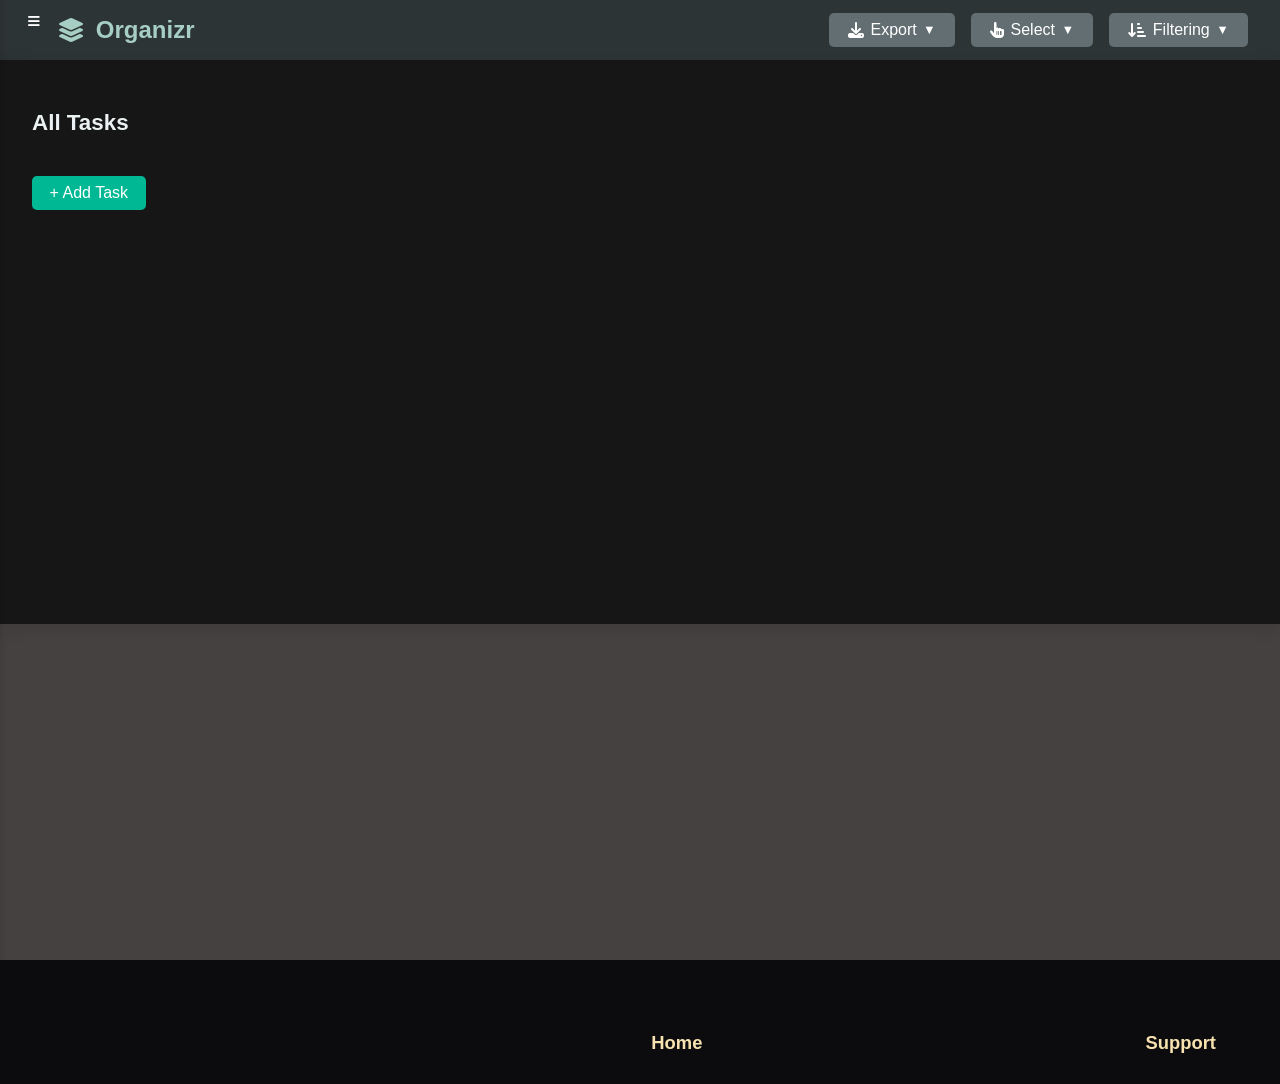
<file: Index.html>
<!DOCTYPE html>
<html lang="en">
<head>
    <meta charset="UTF-8">
    <meta http-equiv="refresh" content="0; url=Home.html">
    <title>Organizr - Task Management System</title>
</head>
<body>
    <p>Redirecting to <a href="Home.html">Organizr Home</a>...</p>
</body>
</html>
</file>
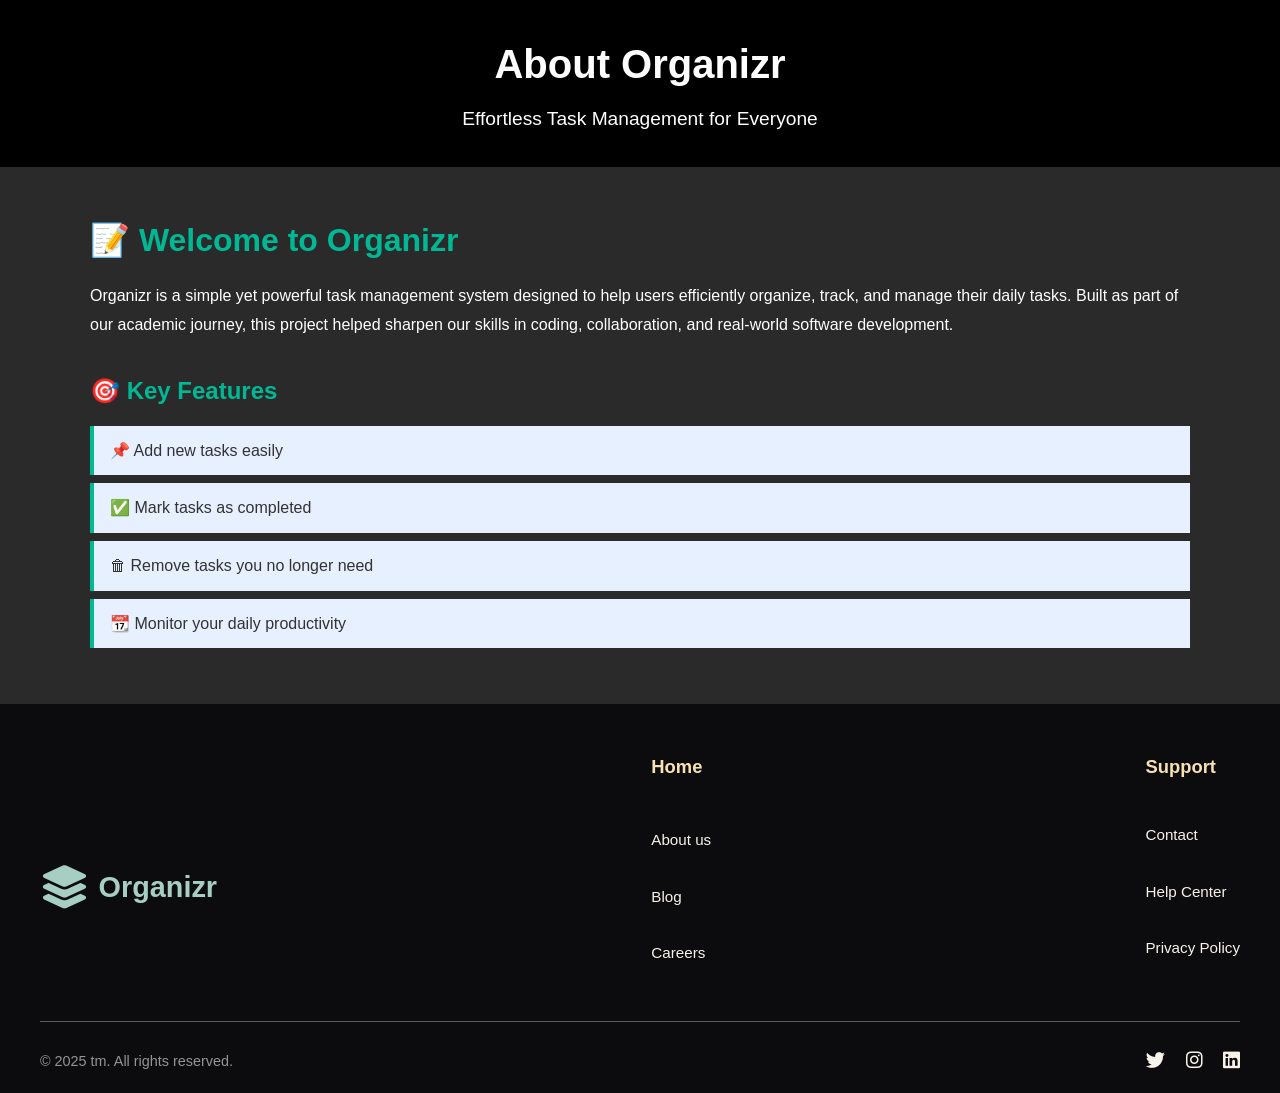
<file: About_Us.html>
<!DOCTYPE html>
<html lang="en">

<head>
    <meta charset="UTF-8">
    <meta name="viewport" content="width=device-width, initial-scale=1.0">
    <title>About Us | Organizr</title>
    <link rel="stylesheet" href="Style/About_Us.css">
    <link rel="stylesheet" href="https://cdnjs.cloudflare.com/ajax/libs/font-awesome/6.4.0/css/all.min.css" />
</head>

<body>
    <header class="main-header">
        <div class="container">
            <h1>About Organizr</h1>
            <p>Effortless Task Management for Everyone</p>
        </div>
    </header>

    <section class="about container">
        <h2>📝 Welcome to Organizr</h2>
        <p>
            Organizr is a simple yet powerful task management system designed to help users efficiently organize,
            track, and manage their daily tasks. Built as part of our academic journey, this project helped sharpen our
            skills in coding, collaboration, and real-world software development.
        </p>

        <h3>🎯 Key Features</h3>
        <ul>
            <li>📌 Add new tasks easily</li>
            <li>✅ Mark tasks as completed</li>
            <li>🗑 Remove tasks you no longer need</li>
            <li>📆 Monitor your daily productivity</li>
        </ul>

    </section>

    <!-- footer -->
    <footer class="tm-footer">
        <div class="tm-footer-main">
            <div class="tm-logo">
                <i class="fa-solid fa-layer-group"></i> Organizr
            </div>
            <div class="tm-col">
                <a href="Home.html">
                    <h4>Home</h4><br>
                </a>
                <a href="About_Us.html">About us</a><br>
                <a href="Blog.html">Blog</a><br>
                <a href="Careers.html">Careers</a><br>
            </div>
            <div class="tm-col">
                <h4>Support</h4><br>
                <a href="Contact.html">Contact</a><br>
                <a href="Help_Centre.html">Help Center</a><br>
                <a href="Privacy_Policy.html">Privacy Policy</a>
            </div>
        </div>
        <div class="tm-footer-bottom">
            <p>&copy; 2025 tm. All rights reserved.</p>
            <div class="tm-social">
                <a href="#"><i class="fab fa-twitter"></i></a>
                <a href="#"><i class="fab fa-instagram"></i></a>
                <a href="#"><i class="fab fa-linkedin"></i></a>
            </div>
        </div>
    </footer>
</body>

</html>
</file>
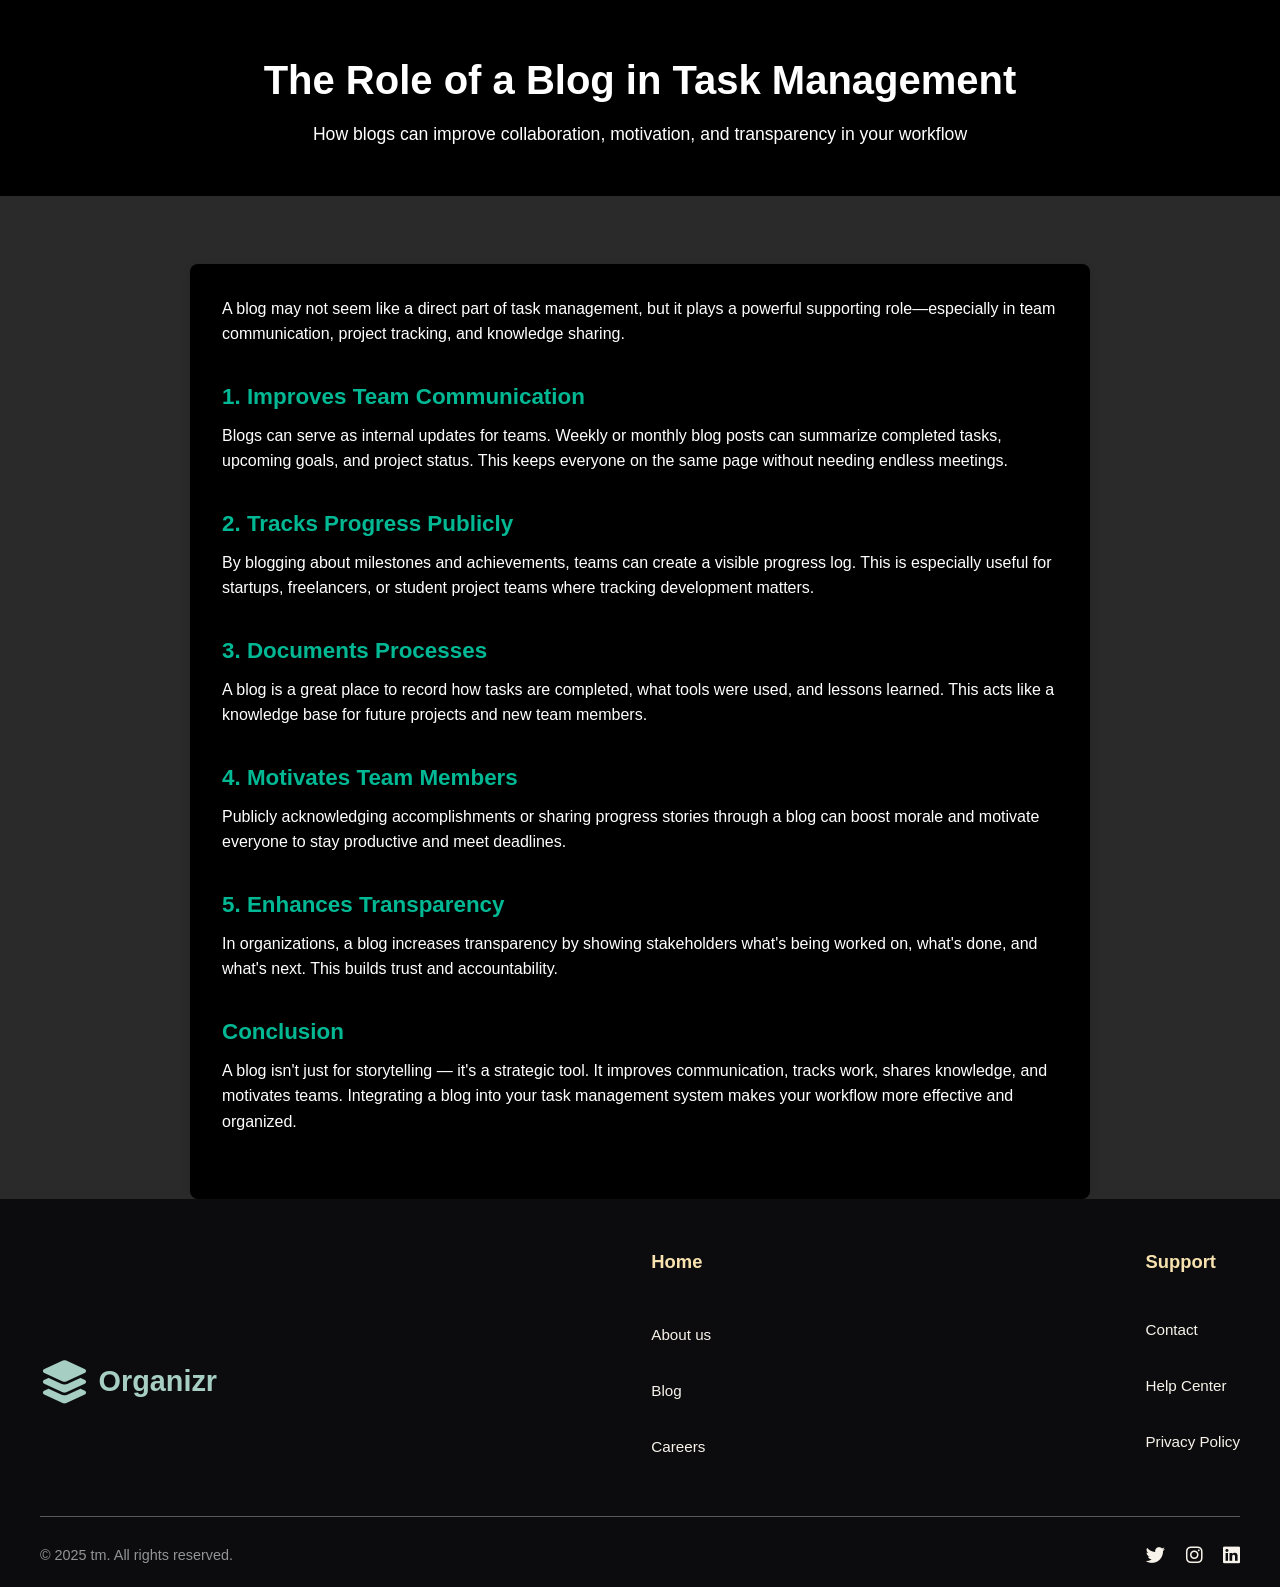
<file: Blog.html>
<!DOCTYPE html>
<html lang="en">

<head>
    <meta charset="UTF-8">
    <meta name="viewport" content="width=device-width, initial-scale=1.0">
    <title>Blog - Organizr</title>
    <link rel="stylesheet" href="Style/Blog.css">
    <link rel="stylesheet" href="https://cdnjs.cloudflare.com/ajax/libs/font-awesome/6.5.0/css/all.min.css">
</head>

<body>
    <header class="blog-header">
        <h1>The Role of a Blog in Task Management</h1>
        <p class="subtitle">How blogs can improve collaboration, motivation, and transparency in your workflow</p>
    </header>

    <main class="blog-content">
        <section>
            <p>A blog may not seem like a direct part of task management, but it plays a powerful supporting
                role—especially in team communication, project tracking, and knowledge sharing.</p>
        </section>

        <section>
            <h2>1. Improves Team Communication</h2>
            <p>Blogs can serve as internal updates for teams. Weekly or monthly blog posts can summarize completed
                tasks, upcoming goals, and project status. This keeps everyone on the same page without needing endless
                meetings.</p>
        </section>

        <section>
            <h2>2. Tracks Progress Publicly</h2>
            <p>By blogging about milestones and achievements, teams can create a visible progress log. This is
                especially useful for startups, freelancers, or student project teams where tracking development
                matters.</p>
        </section>

        <section>
            <h2>3. Documents Processes</h2>
            <p>A blog is a great place to record how tasks are completed, what tools were used, and lessons learned.
                This acts like a knowledge base for future projects and new team members.</p>
        </section>

        <section>
            <h2>4. Motivates Team Members</h2>
            <p>Publicly acknowledging accomplishments or sharing progress stories through a blog can boost morale and
                motivate everyone to stay productive and meet deadlines.</p>
        </section>

        <section>
            <h2>5. Enhances Transparency</h2>
            <p>In organizations, a blog increases transparency by showing stakeholders what's being worked on, what's
                done, and what's next. This builds trust and accountability.</p>
        </section>

        <section>
            <h2>Conclusion</h2>
            <p>A blog isn't just for storytelling — it's a strategic tool. It improves communication, tracks work,
                shares knowledge, and motivates teams. Integrating a blog into your task management system makes your
                workflow more effective and organized.</p>
        </section>
    </main>

    <!-- footer -->
        <footer class="tm-footer">
            <div class="tm-footer-main">
                <div class="tm-logo">
                    <i class="fa-solid fa-layer-group"></i> Organizr
                </div>
                <div class="tm-col">
                    <a href="Home.html">
                        <h4>Home</h4><br>
                    </a>
                    <a href="About_Us.html">About us</a><br>
                    <a href="Blog.html">Blog</a><br>
                    <a href="Careers.html">Careers</a><br>
                </div>
                <div class="tm-col">
                    <h4>Support</h4><br>
                    <a href="Contact.html">Contact</a><br>
                    <a href="Help_Centre.html">Help Center</a><br>
                    <a href="Privacy_Policy.html">Privacy Policy</a>
                </div>
            </div>
            <div class="tm-footer-bottom">
                <p>&copy; 2025 tm. All rights reserved.</p>
                <div class="tm-social">
                    <a href="#"><i class="fab fa-twitter"></i></a>
                    <a href="#"><i class="fab fa-instagram"></i></a>
                    <a href="#"><i class="fab fa-linkedin"></i></a>
                </div>
            </div>
        </footer>
</body>

</html>
</file>
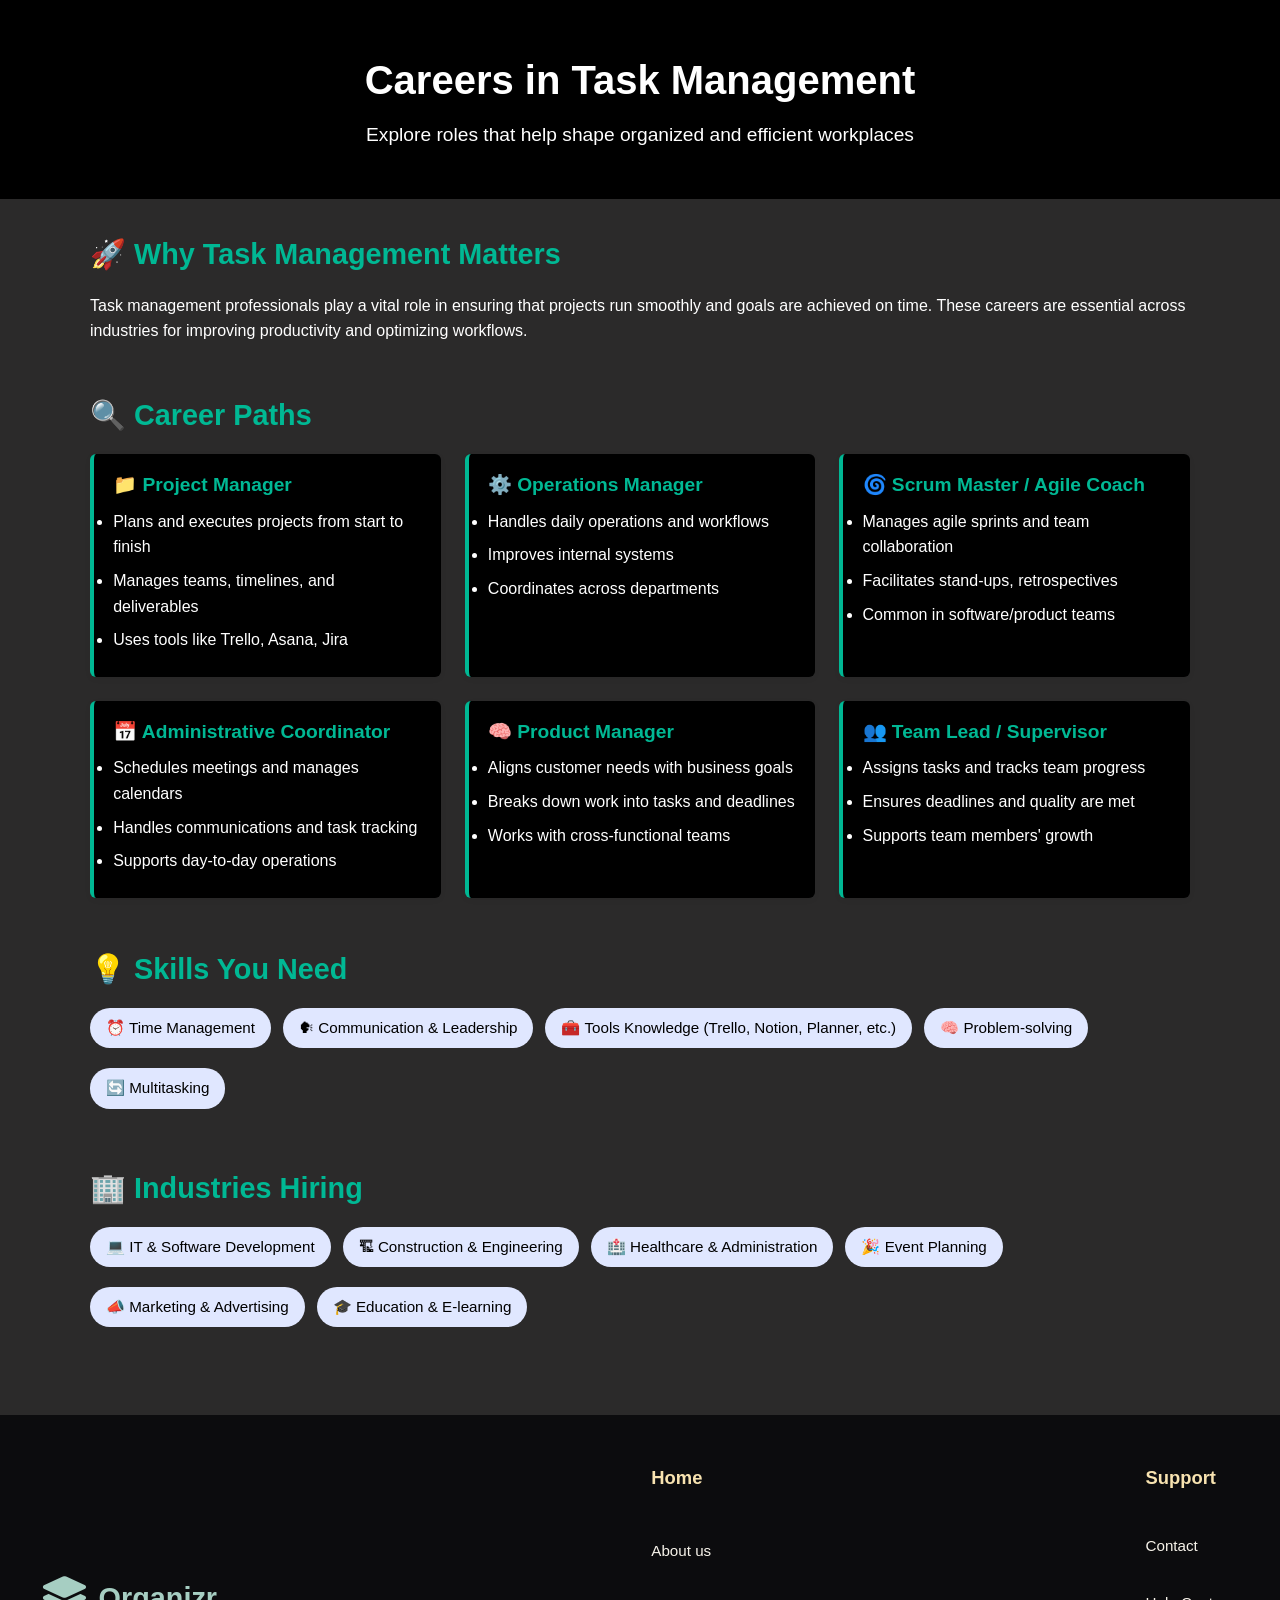
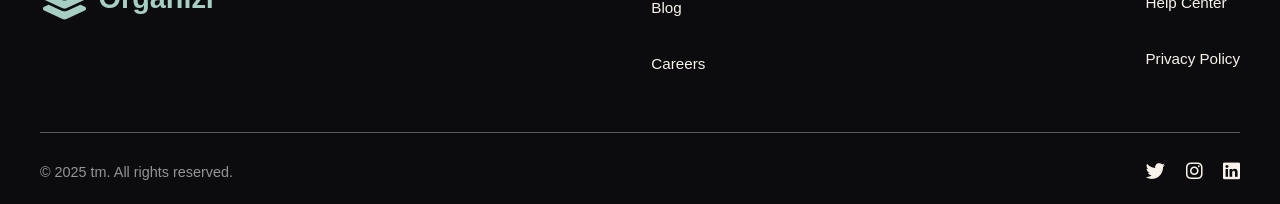
<file: Careers.html>
<!DOCTYPE html>
<html lang="en">

<head>
    <meta charset="UTF-8" />
    <meta name="viewport" content="width=device-width, initial-scale=1.0" />
    <title>Careers | Organizr</title>
    <link rel="stylesheet" href="Style/Careers.css" />
    <link rel="stylesheet" href="https://cdnjs.cloudflare.com/ajax/libs/font-awesome/6.4.0/css/all.min.css" />
</head>

<body>
    <header class="main-header">
        <div class="container">
            <h1>Careers in Task Management</h1>
            <p>Explore roles that help shape organized and efficient workplaces</p>
        </div>
    </header>

    <main class="container career-content">
        <section>
            <h2>🚀 Why Task Management Matters</h2>
            <p>
                Task management professionals play a vital role in ensuring that
                projects run smoothly and goals are achieved on time. These careers
                are essential across industries for improving productivity and
                optimizing workflows.
            </p>
        </section>

        <section>
            <h2>🔍 Career Paths</h2>
            <div class="career-list">
                <div class="career-item">
                    <h3>📁 Project Manager</h3>
                    <ul>
                        <li>Plans and executes projects from start to finish</li>
                        <li>Manages teams, timelines, and deliverables</li>
                        <li>Uses tools like Trello, Asana, Jira</li>
                    </ul>
                </div>
                <div class="career-item">
                    <h3>⚙️ Operations Manager</h3>
                    <ul>
                        <li>Handles daily operations and workflows</li>
                        <li>Improves internal systems</li>
                        <li>Coordinates across departments</li>
                    </ul>
                </div>
                <div class="career-item">
                    <h3>🌀 Scrum Master / Agile Coach</h3>
                    <ul>
                        <li>Manages agile sprints and team collaboration</li>
                        <li>Facilitates stand-ups, retrospectives</li>
                        <li>Common in software/product teams</li>
                    </ul>
                </div>
                <div class="career-item">
                    <h3>📅 Administrative Coordinator</h3>
                    <ul>
                        <li>Schedules meetings and manages calendars</li>
                        <li>Handles communications and task tracking</li>
                        <li>Supports day-to-day operations</li>
                    </ul>
                </div>
                <div class="career-item">
                    <h3>🧠 Product Manager</h3>
                    <ul>
                        <li>Aligns customer needs with business goals</li>
                        <li>Breaks down work into tasks and deadlines</li>
                        <li>Works with cross-functional teams</li>
                    </ul>
                </div>
                <div class="career-item">
                    <h3>👥 Team Lead / Supervisor</h3>
                    <ul>
                        <li>Assigns tasks and tracks team progress</li>
                        <li>Ensures deadlines and quality are met</li>
                        <li>Supports team members' growth</li>
                    </ul>
                </div>
            </div>
        </section>

        <section>
            <h2>💡 Skills You Need</h2>
            <ul class="skills">
                <li>⏰ Time Management</li>
                <li>🗣 Communication & Leadership</li>
                <li>🧰 Tools Knowledge (Trello, Notion, Planner, etc.)</li>
                <li>🧠 Problem-solving</li>
                <li>🔄 Multitasking</li>
            </ul>
        </section>

        <section>
            <h2>🏢 Industries Hiring</h2>
            <ul class="industries">
                <li>💻 IT & Software Development</li>
                <li>🏗 Construction & Engineering</li>
                <li>🏥 Healthcare & Administration</li>
                <li>🎉 Event Planning</li>
                <li>📣 Marketing & Advertising</li>
                <li>🎓 Education & E-learning</li>
            </ul>
        </section>
    </main>

    <!-- footer -->
        <footer class="tm-footer">
            <div class="tm-footer-main">
                <div class="tm-logo">
                    <i class="fa-solid fa-layer-group"></i> Organizr
                </div>
                <div class="tm-col">
                    <a href="Home.html">
                        <h4>Home</h4><br>
                    </a>
                    <a href="About_Us.html">About us</a><br>
                    <a href="Blog.html">Blog</a><br>
                    <a href="Careers.html">Careers</a><br>
                </div>
                <div class="tm-col">
                    <h4>Support</h4><br>
                    <a href="Contact.html">Contact</a><br>
                    <a href="Help_Centre.html">Help Center</a><br>
                    <a href="Privacy_Policy.html">Privacy Policy</a>
                </div>
            </div>
            <div class="tm-footer-bottom">
                <p>&copy; 2025 tm. All rights reserved.</p>
                <div class="tm-social">
                    <a href="#"><i class="fab fa-twitter"></i></a>
                    <a href="#"><i class="fab fa-instagram"></i></a>
                    <a href="#"><i class="fab fa-linkedin"></i></a>
                </div>
            </div>
        </footer>
</body>

</html>
</file>
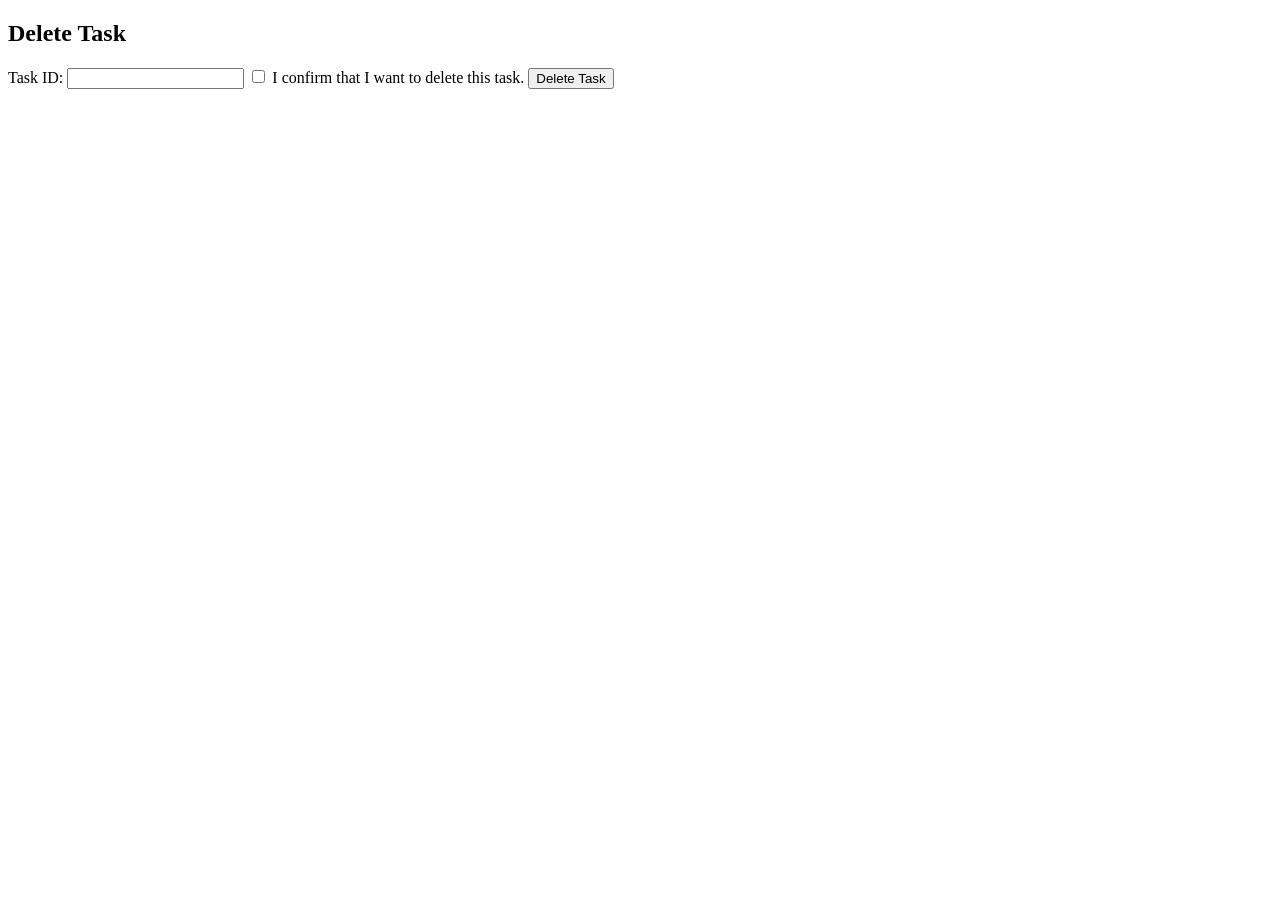
<file: Delete.html>
<!DOCTYPE html>
<html lang="en">
<head>
    <meta charset="UTF-8">
    <meta name="viewport" content="width=device-width, initial-scale=1.0">
    <title>Delete Task</title>
</head>
<body>

    <h2>Delete Task</h2>

    <form action="Delete.php" method="GET">
        <label for="id">Task ID:</label>
        <input type="number" id="id" name="id" required>
<label>
    <input type="checkbox" required>
    I confirm that I want to delete this task.
</label>
        <button type="submit">Delete Task</button>
    </form>

</body>
</html>
</file>
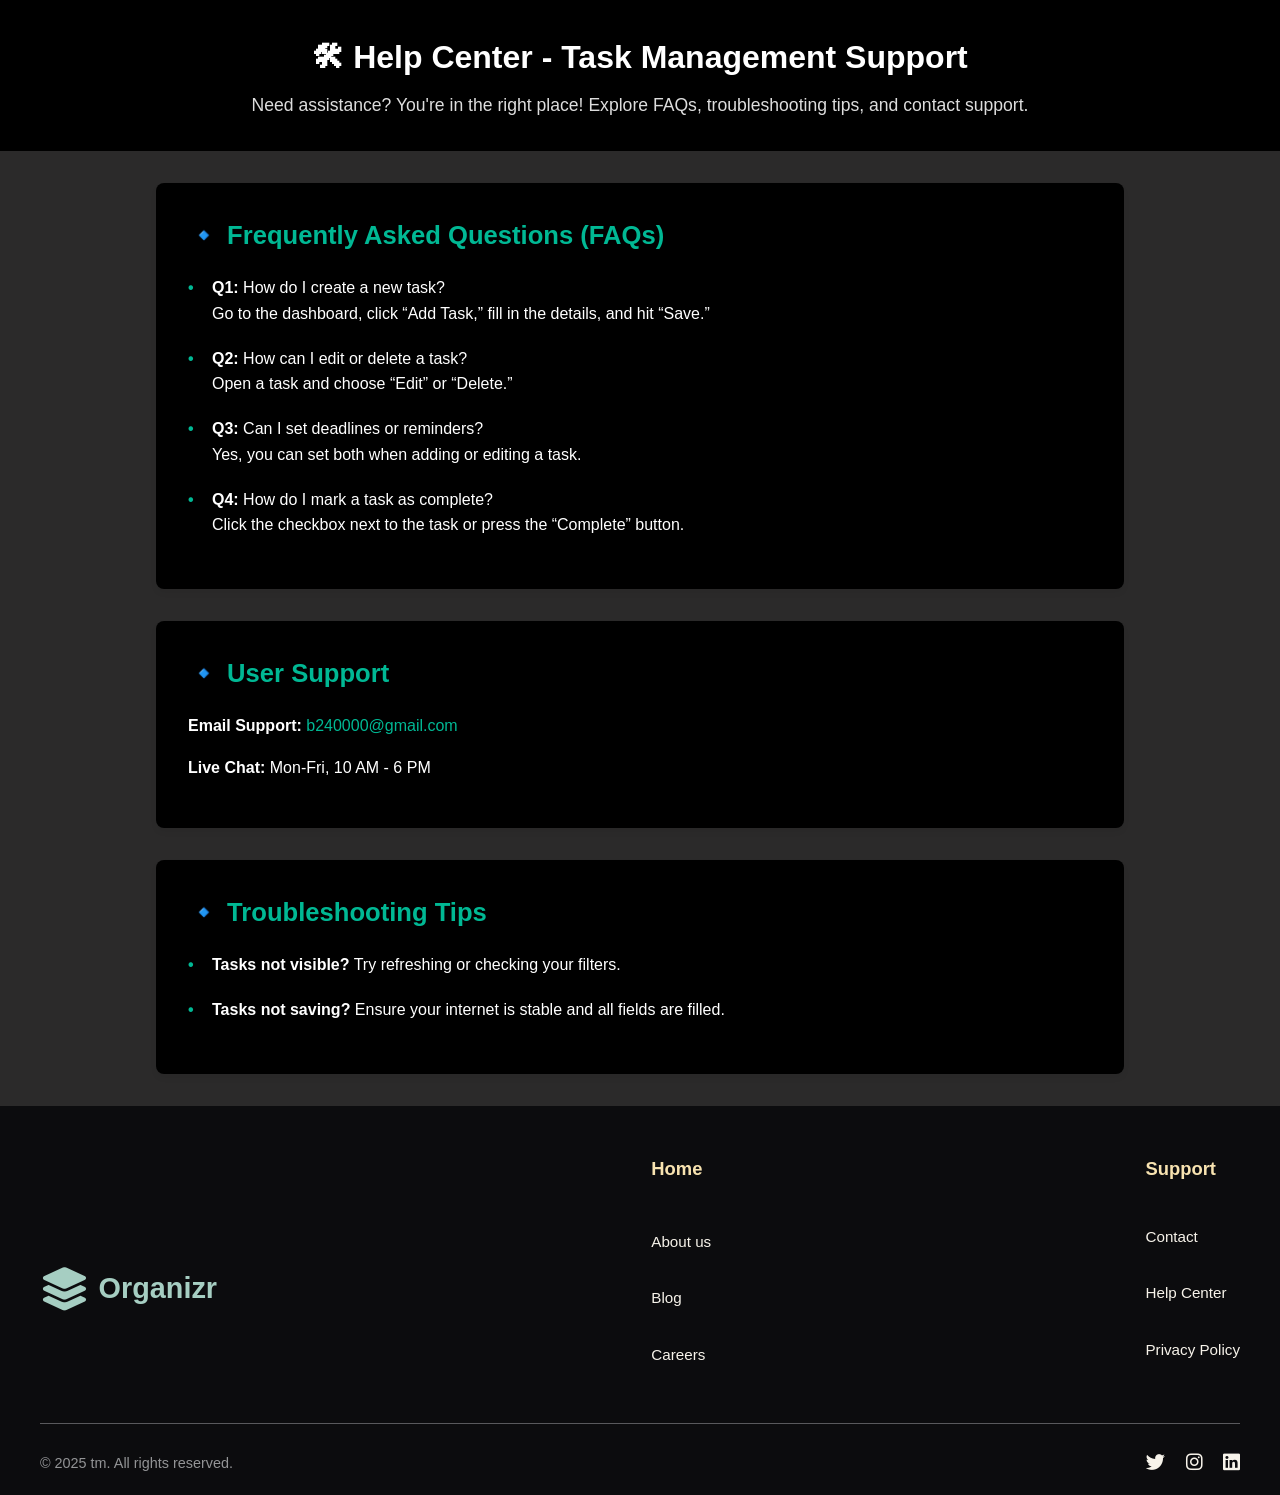
<file: Help_Centre.html>
<!DOCTYPE html>
<html lang="en">

<head>
    <meta charset="UTF-8" />
    <meta name="viewport" content="width=device-width, initial-scale=1.0" />
    <title>Help Center - Organizr</title>
    <link rel="stylesheet" href="Style/Help_Centre.css" />
    <link rel="stylesheet" href="https://cdnjs.cloudflare.com/ajax/libs/font-awesome/6.5.0/css/all.min.css" />
</head>

<body>
    <header class="tm-header">
        <h1>🛠 Help Center - Task Management Support</h1>
        <p>Need assistance? You're in the right place! Explore FAQs, troubleshooting tips, and contact support.</p>
    </header>

    <main class="tm-main">
        <section class="tm-section">
            <h2>🔹 Frequently Asked Questions (FAQs)</h2>
            <ul>
                <li><strong>Q1:</strong> How do I create a new task?<br />Go to the dashboard, click “Add Task,” fill in
                    the details, and hit “Save.”</li>
                <li><strong>Q2:</strong> How can I edit or delete a task?<br />Open a task and choose “Edit” or
                    “Delete.”</li>
                <li><strong>Q3:</strong> Can I set deadlines or reminders?<br />Yes, you can set both when adding or
                    editing a task.</li>
                <li><strong>Q4:</strong> How do I mark a task as complete?<br />Click the checkbox next to the task or
                    press the “Complete” button.</li>
            </ul>
        </section>

        <section class="tm-section">
            <h2>🔹 User Support</h2>
            <p><strong>Email Support:</strong> <a href="mailto:b240000@gmail.com">b240000@gmail.com</a></p>
            <p><strong>Live Chat:</strong> Mon-Fri, 10 AM - 6 PM</p>
        </section>

        <section class="tm-section">
            <h2>🔹 Troubleshooting Tips</h2>
            <ul>
                <li><strong>Tasks not visible?</strong> Try refreshing or checking your filters.</li>
                <li><strong>Tasks not saving?</strong> Ensure your internet is stable and all fields are filled.</li>
            </ul>
        </section>
    </main>

     <!-- footer -->
        <footer class="tm-footer">
            <div class="tm-footer-main">
                <div class="tm-logo">
                    <i class="fa-solid fa-layer-group"></i> Organizr
                </div>
                <div class="tm-col">
                    <a href="Home.html">
                        <h4>Home</h4><br>
                    </a>
                    <a href="About_Us.html">About us</a><br>
                    <a href="Blog.html">Blog</a><br>
                    <a href="Careers.html">Careers</a><br>
                </div>
                <div class="tm-col">
                    <h4>Support</h4><br>
                    <a href="Contact.html">Contact</a><br>
                    <a href="Help_Centre.html">Help Center</a><br>
                    <a href="Privacy_Policy.html">Privacy Policy</a>
                </div>
            </div>
            <div class="tm-footer-bottom">
                <p>&copy; 2025 tm. All rights reserved.</p>
                <div class="tm-social">
                    <a href="#"><i class="fab fa-twitter"></i></a>
                    <a href="#"><i class="fab fa-instagram"></i></a>
                    <a href="#"><i class="fab fa-linkedin"></i></a>
                </div>
            </div>
        </footer>
</body>

</html>
</file>
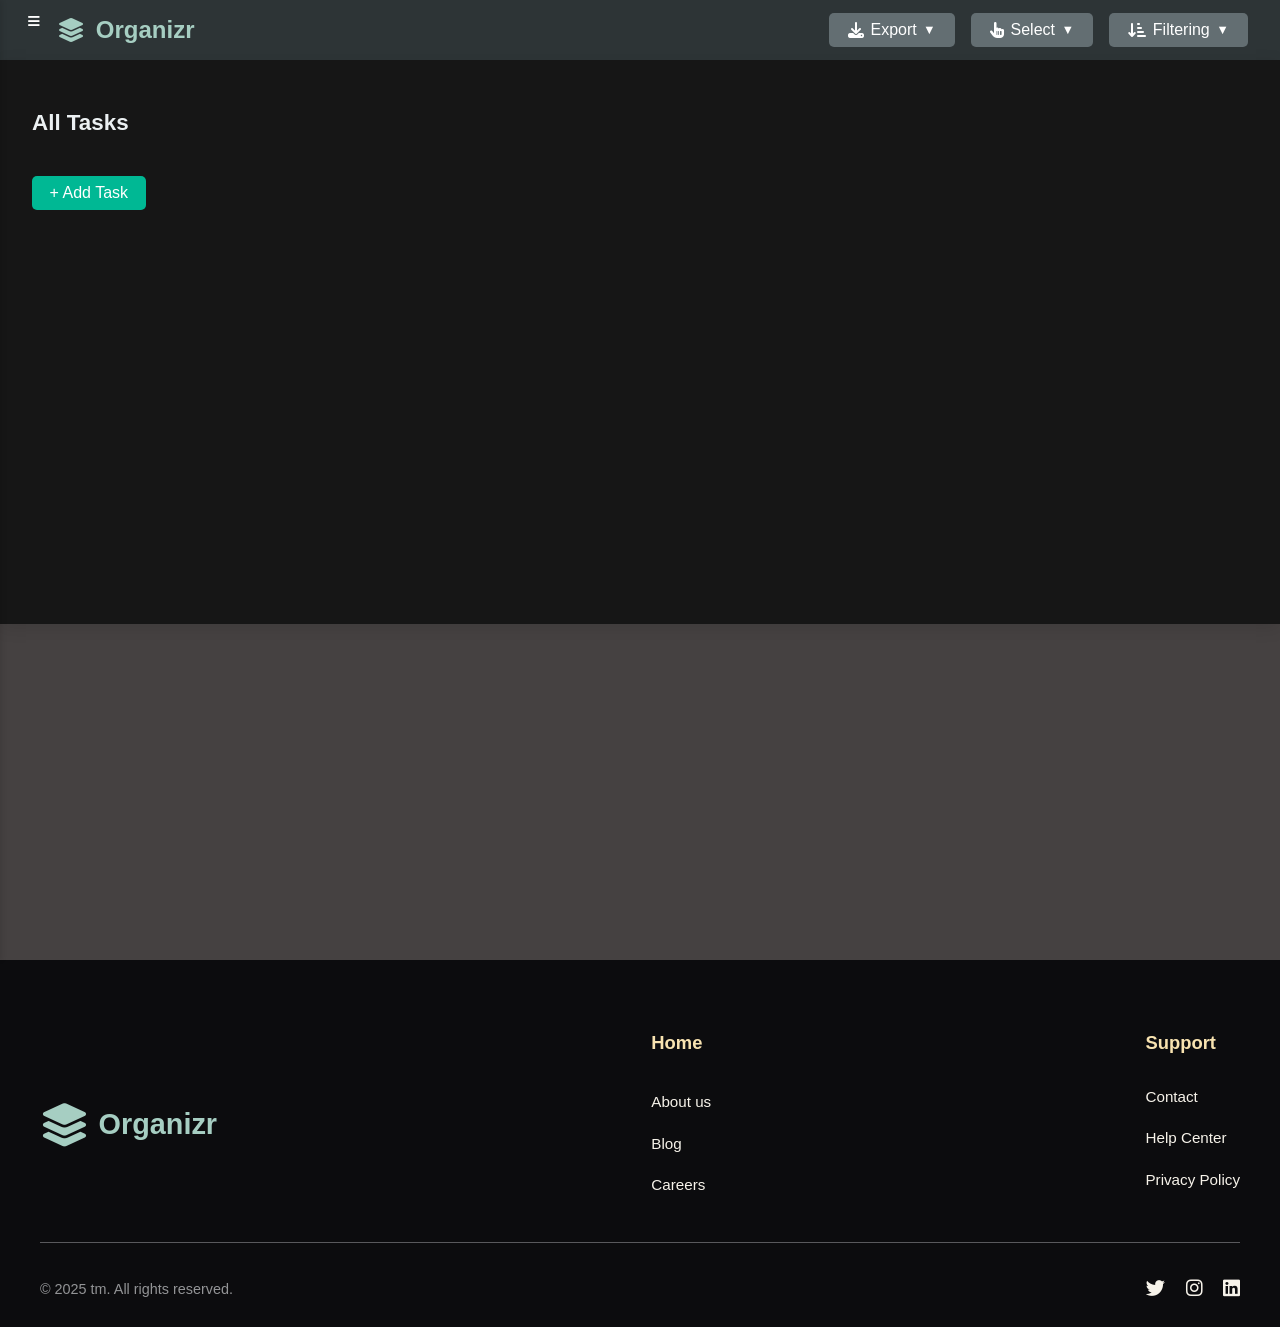
<file: Home.html>
<!DOCTYPE html>
<html lang="en">
<head>
    <meta charset="UTF-8">
    <meta name="viewport" content="width=device-width, initial-scale=1.0">
    <title>Organizr - Add Tasks</title>
    <link rel="stylesheet" href="Style/Home.css" />
    <link rel="stylesheet" href="https://cdnjs.cloudflare.com/ajax/libs/font-awesome/6.7.2/css/all.min.css"
        crossorigin="anonymous" referrerpolicy="no-referrer" />
</head>
<body>
     <button id="toggle-btn"><i class="fas fa-bars"></i></button>
    <div id="sidebar" class="hide">
        <div class="offcanvas-body">
            <h1 class="text-xs"><i class="fa-solid fa-layer-group"></i>Organizr</h1>
            <a class="iconsonbar button text-muted" href="Home.html">
                <i class="con fas fa-search p-2"></i>Home
            </a>
            <a class="iconsonbar button text-muted" href="Search.html">
                <i class="con fas fa-search p-2"></i>Search
            </a>
            <a class="iconsonbar button text-muted" href="#" id="sidebar-add-task">
                <i class="con fas fa-plus p-2"></i>Add Task
            </a>
            <hr>
            <p class="fw-semibold mtdd">My Tasks</p>
            <a class="text-start iconsonbar2" href="All_Tasks.html">
                <i class="fas fa-check icon-gap"></i>All Tasks
            </a>
        </div>
    </div>

    <div id="main-content">
        <header>
            <div class="logo">
                <i class="fa-solid fa-layer-group"></i> Organizr
            </div>
            <div class="right-header">
                <div class="btn-group">
                    <button type="button" class="btn btn-secondary dropdown-toggle" data-bs-toggle="dropdown"><i
                            class="fa-solid fa-download"></i>Export</button>
                    <ul class="dropdown-menu X">
                        <li><a class="dropdown-item" href="#"><i class="fa-solid fa-print"></i>Print todo-list</a></li>
                        <li><a class="dropdown-item" href="#"><i class="fa-solid fa-file-pdf"></i>Save as PDF</a></li>
                    </ul>
                    <button type="button" class="btn btn-secondary dropdown-toggle" data-bs-toggle="dropdown"><i
                            class="fa-solid fa-hand-pointer"></i>Select</button>
                    <ul class="dropdown-menu Y">
                        <li><a class="dropdown-item" href="#"><i class="fa-solid fa-list"></i>List View</a></li>
                        <li><a class="dropdown-item" href="#"><i class="fa-solid fa-table"></i>Tiles View</a></li>
                    </ul>
                    <button type="button" class="btn btn-secondary dropdown-toggle" data-bs-toggle="dropdown"><i
                            class="fa-solid fa-arrow-down-short-wide"></i>Filtering</button>
                    <ul class="dropdown-menu Z">
                        <li><a class="dropdown-item" href="#">Filters</a></li>
                        <div id="filter" class="filter-section">
                            <span class="close-modal" id="close-filter">&times;</span>
                            <h4>Progress</h4>
                            <label><input type="checkbox" class="checkbox"><i class="fa-solid fa-clock"></i>Incomplete
                                tasks</label>
                            <label><input type="checkbox" class="checkbox"><i
                                    class="fa-solid fa-person-walking-arrow-right"></i>Marked in progress</label>
                            <label><input type="checkbox" class="checkbox"><i
                                    class="fa-solid fa-check-to-slot"></i>Completed tasks</label>
                        </div>
                        <div class="filter-section">
                            <h4>Due Date</h4>
                            <label><input type="checkbox" class="checkbox"><i
                                    class="fa-solid fa-flag-checkered"></i>Overdue</label>
                            <label><input type="checkbox" class="checkbox"><i class="fa-solid fa-flag-checkered"></i>Due
                                Today</label>
                            <label><input type="checkbox" class="checkbox"><i class="fa-solid fa-flag-checkered"></i>Due
                                Next
                                <input type="number" min="0" value="1">days</label>
                        </div>
                    </ul>
                </div>
            </div>
        </header>
        
         <main>
            <div class="task-panel">
                <h2>All Tasks</h2>
                <button class="add-btn" id="show-task-form">+ Add Task</button>
                <form id="task-form" style="display:none;" action="Home.html" method="post">
                    <input type="text" id="title" name="title" placeholder="Title" required />
                    <textarea id="description" name="description" placeholder="Description" required></textarea>
                    <input type="date" name="date" id="due_date" required />
                    <button type="submit">Submit</button>                    
                </form>
            </div>
        </main>

        <!-- footer -->
        <footer class="tm-footer">
            <div class="tm-footer-main">
                <div class="tm-logo">
                    <i class="fa-solid fa-layer-group"></i>Organizr
                </div>
                <div class="tm-col">
                    <a href="Home.html">
                        <h4>Home</h4><br>
                    </a>
                    <a href="About_Us.html">About us</a><br>
                    <a href="Blog.html">Blog</a><br>
                    <a href="Careers.html">Careers</a><br>
                </div>
                <div class="tm-col">
                    <h4>Support</h4><br>
                    <a href="Contact.html">Contact</a><br>
                    <a href="Help_Centre.html">Help Center</a><br>
                    <a href="Privacy_Policy.html">Privacy Policy</a>
                </div>
            </div>
            <div class="tm-footer-bottom">
                <p>&copy; 2025 tm. All rights reserved.</p>
                <div class="tm-social">
                    <a href="#"><i class="fab fa-twitter"></i></a>
                    <a href="#"><i class="fab fa-instagram"></i></a>
                    <a href="#"><i class="fab fa-linkedin"></i></a>
                </div>
            </div>
        </footer>
    </div>
    <script src="Script/sidebar.js"></script>
</body>
</html>
</file>
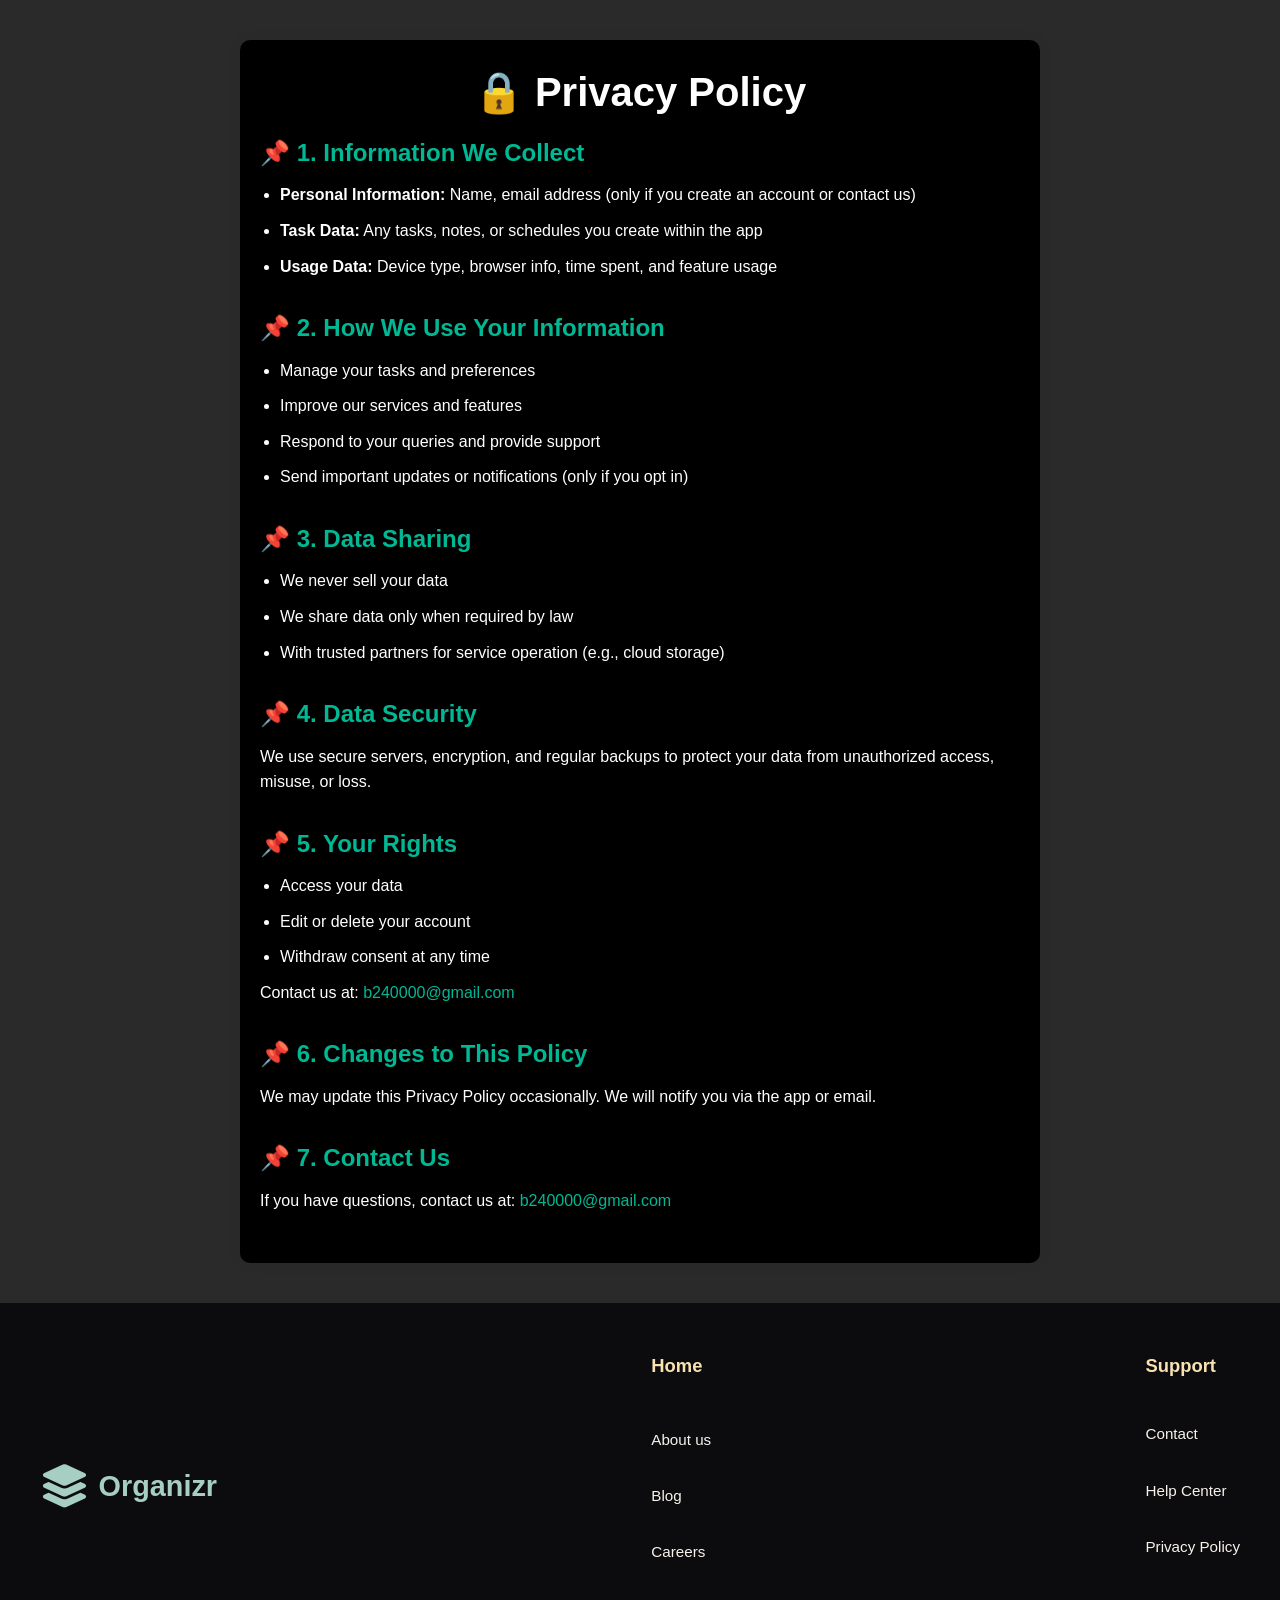
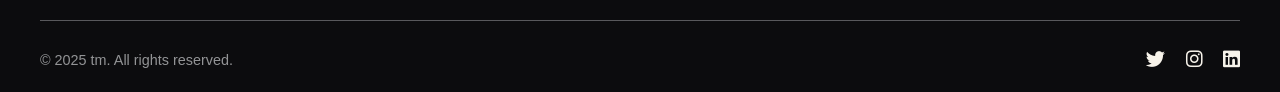
<file: Privacy_Policy.html>
<!DOCTYPE html>
<html lang="en">

<head>
    <meta charset="UTF-8" />
    <meta name="viewport" content="width=device-width, initial-scale=1.0" />
    <title>Privacy Policy | Task Manager</title>
    <link rel="stylesheet" href="Style/Privacy_Policy.css" />
    <link rel="stylesheet" href="https://cdnjs.cloudflare.com/ajax/libs/font-awesome/6.5.0/css/all.min.css" />
</head>

<body>
    <div class="policy-container">
        <h1>🔒 Privacy Policy</h1>

        <section>
            <h2>📌 1. Information We Collect</h2>
            <ul>
                <li><strong>Personal Information:</strong> Name, email address (only if you create an account or contact
                    us)</li>
                <li><strong>Task Data:</strong> Any tasks, notes, or schedules you create within the app</li>
                <li><strong>Usage Data:</strong> Device type, browser info, time spent, and feature usage</li>
            </ul>
        </section>

        <section>
            <h2>📌 2. How We Use Your Information</h2>
            <ul>
                <li>Manage your tasks and preferences</li>
                <li>Improve our services and features</li>
                <li>Respond to your queries and provide support</li>
                <li>Send important updates or notifications (only if you opt in)</li>
            </ul>
        </section>

        <section>
            <h2>📌 3. Data Sharing</h2>
            <ul>
                <li>We never sell your data</li>
                <li>We share data only when required by law</li>
                <li>With trusted partners for service operation (e.g., cloud storage)</li>
            </ul>
        </section>

        <section>
            <h2>📌 4. Data Security</h2>
            <p>We use secure servers, encryption, and regular backups to protect your data from unauthorized access,
                misuse, or loss.</p>
        </section>

        <section>
            <h2>📌 5. Your Rights</h2>
            <ul>
                <li>Access your data</li>
                <li>Edit or delete your account</li>
                <li>Withdraw consent at any time</li>
            </ul>
            <p>Contact us at: <a href="b240000@gmail.com">b240000@gmail.com</a></p>
        </section>

        <section>
            <h2>📌 6. Changes to This Policy</h2>
            <p>We may update this Privacy Policy occasionally. We will notify you via the app or email.</p>
        </section>

        <section>
            <h2>📌 7. Contact Us</h2>
            <p>If you have questions, contact us at: <a href="b240000@gmail.com">b240000@gmail.com</a></p>
        </section>
    </div>

     <!-- footer -->
        <footer class="tm-footer">
            <div class="tm-footer-main">
                <div class="tm-logo">
                    <i class="fa-solid fa-layer-group"></i> Organizr
                </div>
                <div class="tm-col">
                    <a href="Home.html">
                        <h4>Home</h4><br>
                    </a>
                    <a href="About_Us.html">About us</a><br>
                    <a href="Blog.html">Blog</a><br>
                    <a href="Careers.html">Careers</a><br>
                </div>
                <div class="tm-col">
                    <h4>Support</h4><br>
                    <a href="Contact.html">Contact</a><br>
                    <a href="Help_Centre.html">Help Center</a><br>
                    <a href="Privacy_Policy.html">Privacy Policy</a>
                </div>
            </div>
            <div class="tm-footer-bottom">
                <p>&copy; 2025 tm. All rights reserved.</p>
                <div class="tm-social">
                    <a href="#"><i class="fab fa-twitter"></i></a>
                    <a href="#"><i class="fab fa-instagram"></i></a>
                    <a href="#"><i class="fab fa-linkedin"></i></a>
                </div>
            </div>
        </footer>
</body>

</html>
</file>
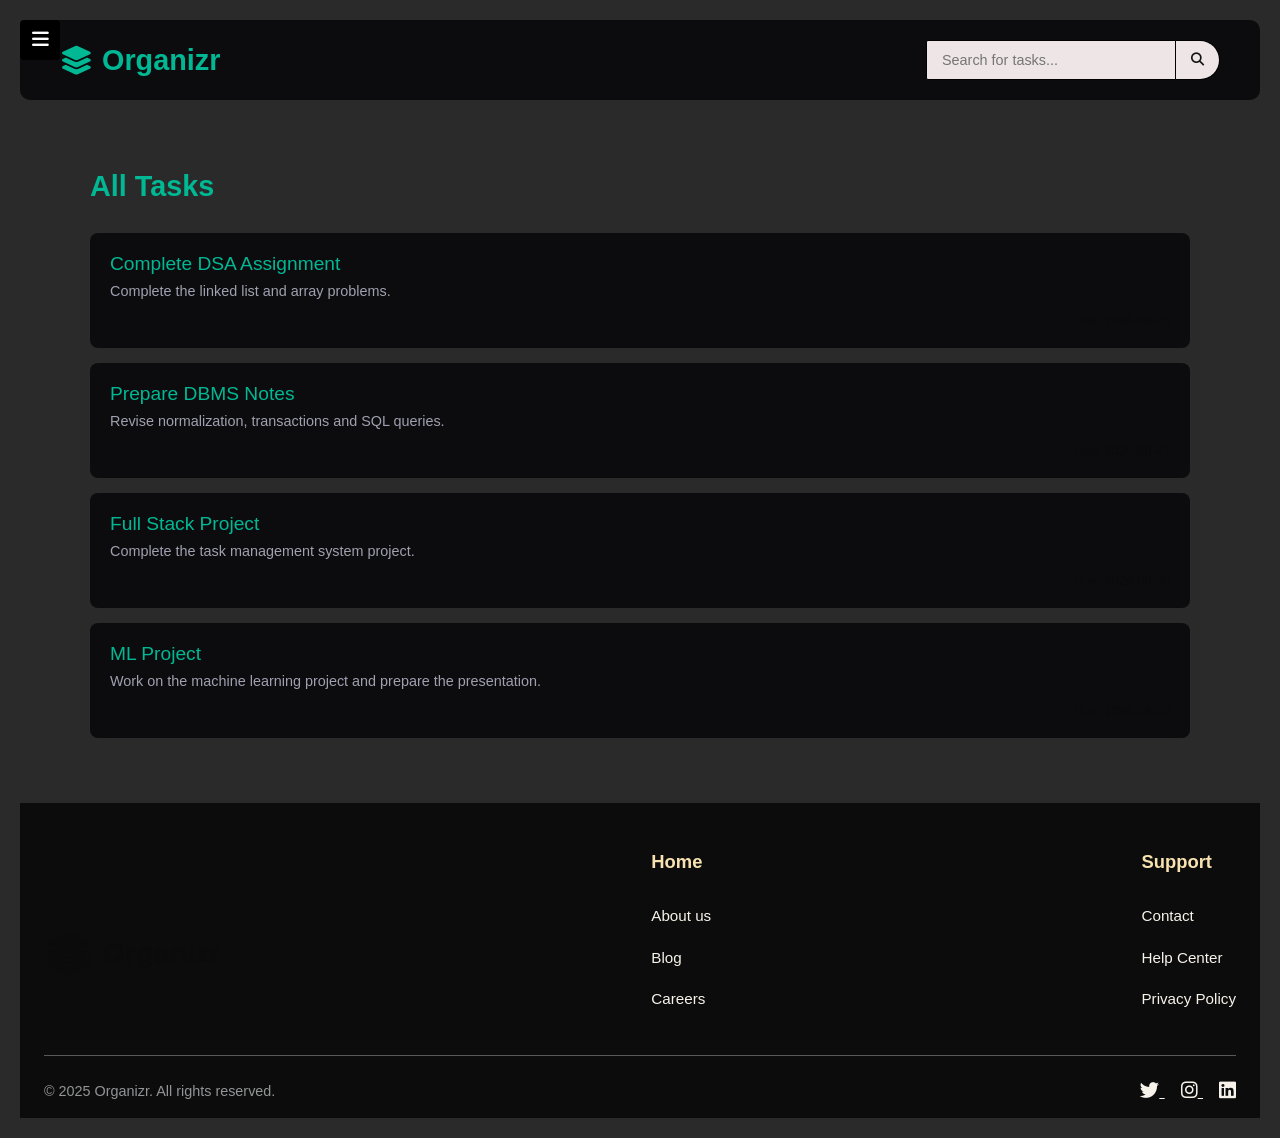
<file: Search.html>
<!DOCTYPE html>
<html lang="en">

<head>
    <meta charset="UTF-8">
    <meta name="viewport" content="width=device-width, initial-scale=1.0">

    <title>All Tasks - Organizr</title>

    <link rel="stylesheet" href="Style/Search.css">

    <link rel="stylesheet"
        href="https://cdnjs.cloudflare.com/ajax/libs/font-awesome/6.7.2/css/all.min.css"
        crossorigin="anonymous">
</head>

<body>

    <!-- Toggle Button -->
    <button id="toggle-btn" aria-label="Toggle sidebar">
        <i class="fas fa-bars"></i>
    </button>


    <!-- Sidebar -->
    <div id="sidebar" class="hide">

        <div class="offcanvas-body">

            <h1 class="text-xs">
                <i class="fa-solid fa-layer-group"></i>
                Organizr
            </h1>

            <nav>

                <a class="iconsonbar button text-muted" href="Home.html">
                    <i class="con fas fa-home p-2"></i>
                    Home
                </a>

                <a class="iconsonbar button text-muted" href="Search.html">
                    <i class="con fas fa-search p-2"></i>
                    Search
                </a>

                <a class="iconsonbar button text-muted" href="Home.html">
                    <i class="con fas fa-plus p-2"></i>
                    Add Task
                </a>

                <hr>

                <p class="fw-semibold mtdd">My Tasks</p>

                <a class="text-start iconsonbar2" href="All_Tasks.html">
                    <i class="fas fa-check icon-gap"></i>
                    All Tasks
                </a>

            </nav>

        </div>

    </div>


    <!-- Main Content -->
    <div id="main-content">

        <!-- Header -->
        <header>

            <div class="logo">
                <i class="fa-solid fa-layer-group"></i>
                Organizr
            </div>


            <!-- Search Form -->
            <div class="header-search-form">

                <form id="header-search-form">

                    <input
                        type="text"
                        id="searchInput"
                        placeholder="Search for tasks..."
                    >

                    <button type="submit">
                        <i class="fas fa-search"></i>
                    </button>

                </form>

            </div>

        </header>


        <!-- Main -->
        <main>

            <div class="task-panel">

                <h2 id="heading">
                    All Tasks
                </h2>


                <!-- Tasks -->
                <ul class="task-list" id="taskList">

                    <li class="task-item">

                        <h3>Complete DSA Assignment</h3>

                        <p>
                            Complete the linked list and array problems.
                        </p>

                        <small>
                            Due: 2026-08-25
                        </small>

                    </li>


                    <li class="task-item">

                        <h3>Prepare DBMS Notes</h3>

                        <p>
                            Revise normalization, transactions and SQL queries.
                        </p>

                        <small>
                            Due: 2026-08-27
                        </small>

                    </li>


                    <li class="task-item">

                        <h3>Full Stack Project</h3>

                        <p>
                            Complete the task management system project.
                        </p>

                        <small>
                            Due: 2026-08-30
                        </small>

                    </li>


                    <li class="task-item">

                        <h3>ML Project</h3>

                        <p>
                            Work on the machine learning project and prepare the presentation.
                        </p>

                        <small>
                            Due: 2026-09-02
                        </small>

                    </li>

                </ul>


                <!-- No Results Message -->
                <p id="noResults" style="display: none;">
                    No tasks found matching your search query.
                </p>

            </div>

        </main>


        <!-- Footer -->
        <footer class="tm-footer">

            <div class="tm-footer-main">

                <div class="tm-logo">
                    <i class="fa-solid fa-layer-group"></i>
                    Organizr
                </div>


                <div class="tm-col">

                    <a href="Home.html">
                        <h4>Home</h4>
                    </a>

                    <br>

                    <a href="About_Us.html">
                        About us
                    </a>

                    <br>

                    <a href="Blog.html">
                        Blog
                    </a>

                    <br>

                    <a href="Careers.html">
                        Careers
                    </a>

                    <br>

                </div>


                <div class="tm-col">

                    <h4>Support</h4>

                    <br>

                    <a href="Contact.html">
                        Contact
                    </a>

                    <br>

                    <a href="Help_Centre.html">
                        Help Center
                    </a>

                    <br>

                    <a href="Privacy_Policy.html">
                        Privacy Policy
                    </a>

                </div>

            </div>


            <div class="tm-footer-bottom">

                <p>
                    &copy; 2025 Organizr. All rights reserved.
                </p>


                <div class="tm-social">

                    <a href="#">
                        <i class="fab fa-twitter"></i>
                    </a>

                    <a href="#">
                        <i class="fab fa-instagram"></i>
                    </a>

                    <a href="#">
                        <i class="fab fa-linkedin"></i>
                    </a>

                </div>

            </div>

        </footer>

    </div>


    <!-- Sidebar JavaScript -->
    <script src="Script/sidebar.js"></script>


    <!-- Search JavaScript -->
    <script>

        const searchForm = document.getElementById("header-search-form");
        const searchInput = document.getElementById("searchInput");
        const taskList = document.getElementById("taskList");
        const noResults = document.getElementById("noResults");
        const heading = document.getElementById("heading");

        searchForm.addEventListener("submit", function (event) {

            event.preventDefault();

            const searchText =
                searchInput.value.toLowerCase().trim();

            const tasks =
                document.querySelectorAll(".task-item");

            let found = false;

            tasks.forEach(function (task) {

                const title =
                    task.querySelector("h3").textContent.toLowerCase();

                const description =
                    task.querySelector("p").textContent.toLowerCase();

                if (
                    title.includes(searchText) ||
                    description.includes(searchText)
                ) {

                    task.style.display = "block";

                    found = true;

                } else {

                    task.style.display = "none";

                }

            });
            if (searchText === "") {

                heading.textContent = "All Tasks";
                noResults.style.display = "none";

                tasks.forEach(function (task) {
                    task.style.display = "block";
                });

            } else {

                heading.textContent =
                    'Search Results for "' + searchText + '"';

                if (!found) {
                    noResults.style.display = "block";
                } else {
                    noResults.style.display = "none";
                }

            }

        });

    </script>

</body>

</html>
</file>
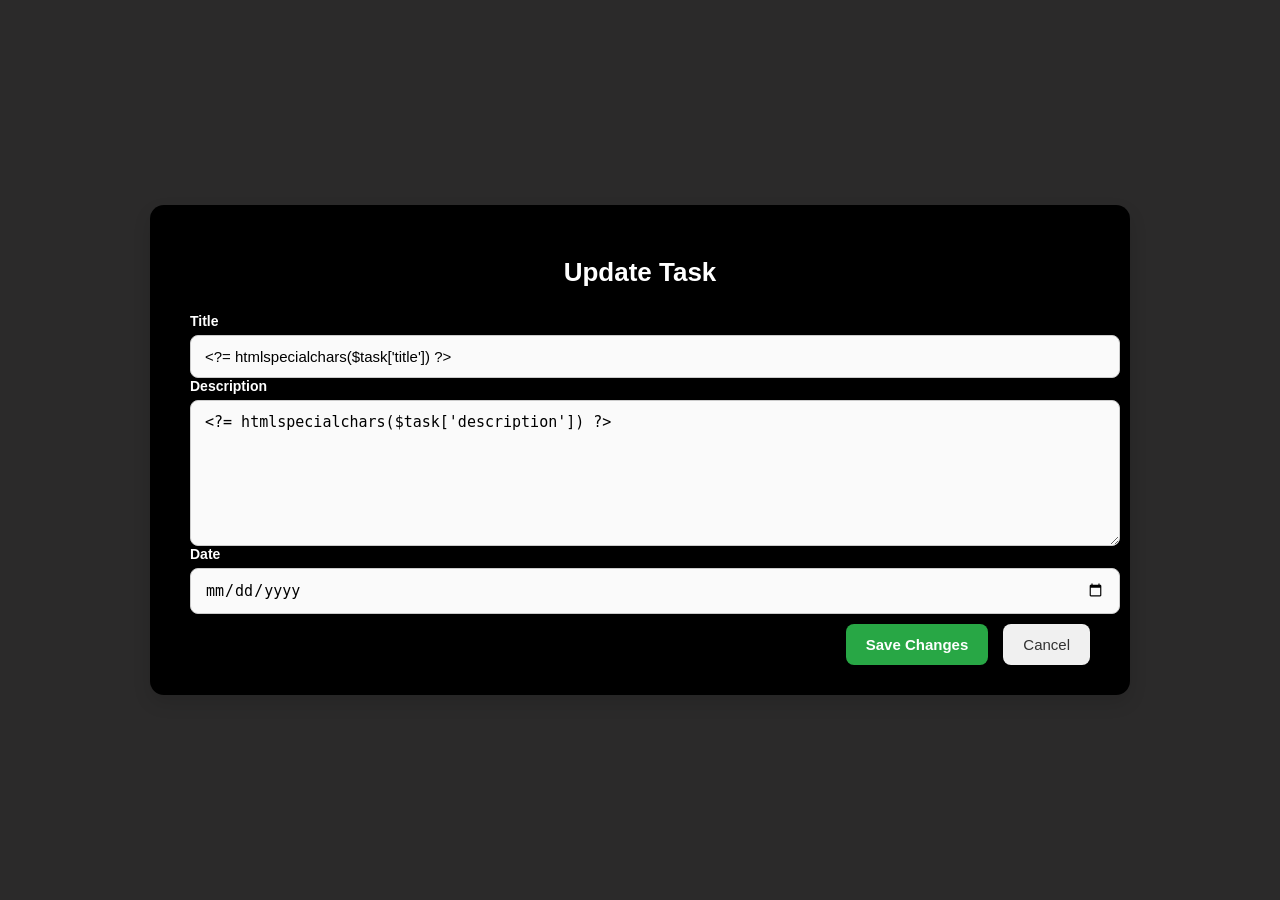
<file: Update.html>
<!DOCTYPE html>
<html lang="en">

<head>
    <meta charset="UTF-8">
    <meta name="viewport" content="width=device-width, initial-scale=1.0">
    <title>Update Task | Organizr</title>
    <link rel="stylesheet" href="Style/Update.css">
</head>

<body>
    <div class="form-container">
        <h2>Update Task</h2>
        <form method="POST">
            <input type="hidden" name="id" value="<?= $task['id'] ?>">

            <div class="form-group">
                <label for="title">Title</label>
                <input type="text" id="title" name="title" value="<?= htmlspecialchars($task['title']) ?>" required>
            </div>

            <div class="form-group">
                <label for="description">Description</label>
                <textarea id="description" name="description"
                    required><?= htmlspecialchars($task['description']) ?></textarea>
            </div>

            <div class="form-group">
                <label for="date">Date</label>
                <input type="date" id="date" name="date" value="<?= htmlspecialchars($task['date']) ?>" required>
            </div>

            <div class="button-group">
                <button type="submit" name="update" class="btn-primary">Save Changes</button>
                <a href="All_Tasks.php" class="btn-secondary">Cancel</a>
            </div>
        </form>
    </div>
</body>

</html>
</file>
<file: Style/About_Us.css>
* {
    margin: 0;
    padding: 0;
    box-sizing: border-box;
}

body {
    font-family: 'Segoe UI', Tahoma, Geneva, Verdana, sans-serif;
    line-height: 1.6;
    background-color: rgb(43, 42, 42);
    color: #333;
}

a {
    text-decoration: none;
    color: #00b894;
}

a:hover {
    text-decoration: underline;
}

.container {
    width: 90%;
    max-width: 1100px;
    margin: auto;
}

.container p{
    color: white;
}
.main-header {
    background-color: #000000;
    color: #fff;
    padding: 2rem 0;
    text-align: center;
}

.main-header h1 {
    font-size: 2.5rem;
    margin-bottom: 0.5rem;
}

.main-header p {
    font-size: 1.2rem;
}

.about {
    padding: 3rem 0;
}

.about h2 {
    font-size: 2rem;
    margin-bottom: 1rem;
    color: #00b894;
}

.about h3 {
    margin-top: 2rem;
    font-size: 1.5rem;
    color: #00b894;
}

.about p {
    margin-bottom: 1rem;
    font-size: 1rem;
    line-height: 1.8;
}

.about ul {
    list-style: none;
    margin-top: 1rem;
    padding-left: 0;
}

.about ul li {
    background: #e6f0ff;
    border-left: 4px solid #00b894;
    padding: 0.75rem 1rem;
    margin-bottom: 0.5rem;
    font-size: 1rem;
}

.about-container {
    color: #00b894;
}
/*footer*/
.tm-footer {
    background: #0c0c0e;
    color: #f7f3ea;
    padding: 3rem 1.5rem 1rem;
    font-family: 'Segoe UI', Arial, sans-serif;
}

.tm-footer-main {
    display: flex;
    flex-wrap: wrap;
    gap: 2rem;
    justify-content: space-between;
    max-width: 1200px;
    margin: auto;
}

.tm-logo {
    font-size: 1.8rem;
    font-weight: bold;
    display: flex;
    align-items: center;
    gap: 0.6rem;
    color: #a6cec2;
}

.tm-logo i {
    font-size: 1.5em;
}

.tm-col {
    margin-bottom: 1.5rem;
}

.tm-col h4 {
    margin-bottom: 1rem;
    font-size: 1.15rem;
    font-weight: 600;
    color: #f8e3b0;
}

.tm-col h4 a {
    color: inherit;
    text-decoration: none;
    transition: color 0.2s ease;
}

.tm-col h4 a:hover {
    color: #a6cec2;
}

.tm-col a {
    display: block;
    margin-bottom: 0.4rem;
    font-size: 0.95rem;
    color: #f7f3ea;
    text-decoration: none;
    transition: color 0.2s ease;
     padding-left: 0.2s ease;
}

.tm-col a:hover {
    color: #a6cec2;
    padding-left: 4px; 
}

.tm-footer-bottom {
    border-top: 1px solid #59595c;
    margin-top: 2rem;
    padding-top: 1.5rem;
    display: flex;
    flex-wrap: wrap;
    justify-content: space-between;
    align-items: center;
    max-width: 1200px;
    margin: auto;
}

.tm-footer-bottom p {
    color: #939496;
    font-size: 0.9rem;
}

.tm-social a {
    color: #f7f3ea;
    font-size: 1.2rem;
    margin-left: 1rem;
    transition: color 0.2s;
}

.tm-social a:hover {
    color: #a6cec2;
}
@media (max-width: 768px) {
    .tm-footer-main {
        flex-direction: column;
        align-items: center;
        text-align: center;
    }

    .tm-footer-bottom {
        flex-direction: column;
        gap: 1rem;
    }

    .tm-social {
        margin-top: 1rem;
    }
}
</file>
<file: Style/Blog.css>
* {
    margin: 0;
    padding: 0;
    box-sizing: border-box;
    font-family: 'Segoe UI', Tahoma, Geneva, Verdana, sans-serif;
}

body {
    background-color: rgb(43, 42, 42);
    color: white;
    line-height: 1.6;
}

.blog-header {
    background-color: #000000;
    color: #fff;
    padding: 3rem 2rem;
    text-align: center;
}

.blog-header h1 {
    font-size: 2.5rem;
    margin-bottom: 0.5rem;
}

.blog-header .subtitle {
    font-size: 1.1rem;
    font-weight: 300;
}

.blog-content {
    padding: 2rem;
    max-width: 900px;
    margin: auto;
    background-color: black;
    border-radius: 8px;
    box-shadow: 0 2px 8px rgba(0, 0, 0, 0.1);
    margin-top: 7.5vh;
}

.blog-content section {
    margin-bottom: 2rem;
}

.blog-content h2 {
    color: #00b894;
    margin-bottom: 0.5rem;
    font-size: 1.4rem;
}

/*footer*/
.tm-footer {
    background: #0c0c0e;
    color: #f7f3ea;
    padding: 3rem 1.5rem 1rem;
    font-family: 'Segoe UI', Arial, sans-serif;
}

.tm-footer-main {
    display: flex;
    flex-wrap: wrap;
    gap: 2rem;
    justify-content: space-between;
    max-width: 1200px;
    margin: auto;
}

.tm-logo {
    font-size: 1.8rem;
    font-weight: bold;
    display: flex;
    align-items: center;
    gap: 0.6rem;
    color: #a6cec2;
}

.tm-logo i {
    font-size: 1.5em;
}

.tm-col {
    margin-bottom: 1.5rem;
}

.tm-col h4 {
    margin-bottom: 1rem;
    font-size: 1.15rem;
    font-weight: 600;
    color: #f8e3b0;
}

.tm-col h4 a {
    color: inherit;
    text-decoration: none;
    transition: color 0.2s ease;
}

.tm-col h4 a:hover {
    color: #a6cec2;
}

.tm-col a {
    display: block;
    margin-bottom: 0.4rem;
    font-size: 0.95rem;
    color: #f7f3ea;
    text-decoration: none;
    transition: color 0.2s ease;
    padding-left: 0.2s ease;
}

.tm-col a:hover {
    color: #a6cec2;
    padding-left: 4px;
}

.tm-footer-bottom {
    border-top: 1px solid #59595c;
    margin-top: 2rem;
    padding-top: 1.5rem;
    display: flex;
    flex-wrap: wrap;
    justify-content: space-between;
    align-items: center;
    max-width: 1200px;
    margin: auto;
}

.tm-footer-bottom p {
    color: #939496;
    font-size: 0.9rem;
}

.tm-social a {
    color: #f7f3ea;
    font-size: 1.2rem;
    margin-left: 1rem;
    transition: color 0.2s;
}

.tm-social a:hover {
    color: #a6cec2;
}

@media (max-width: 768px) {
    .tm-footer-main {
        flex-direction: column;
        align-items: center;
        text-align: center;
    }

    .tm-footer-bottom {
        flex-direction: column;
        gap: 1rem;
    }

    .tm-social {
        margin-top: 1rem;
    }
}
</file>
<file: Style/Careers.css>
* {
  margin: 0;
  padding: 0;
  box-sizing: border-box;
}

body {
  font-family: 'Segoe UI', Tahoma, Geneva, Verdana, sans-serif;
  line-height: 1.6;
  color: white;
  background-color: rgb(43, 42, 42);
}

.container {
  width: 90%;
  max-width: 1100px;
  margin: 0 auto;
}

.main-header {
  background-color: #000000;
  color: #fff;
  padding: 3rem 0;
  text-align: center;
}

.main-header h1 {
  font-size: 2.5rem;
  margin-bottom: 0.5rem;
}

.main-header p {
  font-size: 1.2rem;
}

.career-content {
  padding: 2rem 0;
}

.career-content section {
  margin-bottom: 3rem;
}

.career-content h2 {
  color: #00b894;
  margin-bottom: 1rem;
  font-size: 1.8rem;
}

.career-content p,
.career-content li {
  font-size: 1rem;
  margin-bottom: 0.5rem;
  color: white;
}

.career-content h3{
  color: #00b894;
}

.career-list {
  display: grid;
  grid-template-columns: repeat(auto-fit, minmax(260px, 1fr));
  gap: 1.5rem;
}

.career-item {
  background-color: black;
  padding: 1rem 1.2rem;
  border-left: 4px solid #00b894;
  border-radius: 6px;
  box-shadow: 0 2px 6px rgba(0, 0, 0, 0.05);
}

.career-item h3 {
  font-size: 1.2rem;
  margin-bottom: 0.5rem;
  color: #00b894;
}

.skills,
.industries {
  list-style-type: none;
  display: flex;
  flex-wrap: wrap;
  gap: 0.75rem;
}

.skills li,
.industries li {
  background-color: #e0e7ff;
  color: black;
  padding: 0.5rem 1rem;
  border-radius: 20px;
  font-size: 0.95rem;
}

/*footer*/
.tm-footer {
    background: #0c0c0e;
    color: #f7f3ea;
    padding: 3rem 1.5rem 1rem;
    font-family: 'Segoe UI', Arial, sans-serif;
}

.tm-footer-main {
    display: flex;
    flex-wrap: wrap;
    gap: 2rem;
    justify-content: space-between;
    max-width: 1200px;
    margin: auto;
}

.tm-logo {
    font-size: 1.8rem;
    font-weight: bold;
    display: flex;
    align-items: center;
    gap: 0.6rem;
    color: #a6cec2;
}

.tm-logo i {
    font-size: 1.5em;
}

.tm-col {
    margin-bottom: 1.5rem;
}

.tm-col h4 {
    margin-bottom: 1rem;
    font-size: 1.15rem;
    font-weight: 600;
    color: #f8e3b0;
}

.tm-col h4 a {
    color: inherit;
    text-decoration: none;
    transition: color 0.2s ease;
}

.tm-col h4 a:hover {
    color: #a6cec2;
}

.tm-col a {
    display: block;
    margin-bottom: 0.4rem;
    font-size: 0.95rem;
    color: #f7f3ea;
    text-decoration: none;
    transition: color 0.2s ease;
     padding-left: 0.2s ease;
}

.tm-col a:hover {
    color: #a6cec2;
    padding-left: 4px; 
}

.tm-footer-bottom {
    border-top: 1px solid #59595c;
    margin-top: 2rem;
    padding-top: 1.5rem;
    display: flex;
    flex-wrap: wrap;
    justify-content: space-between;
    align-items: center;
    max-width: 1200px;
    margin: auto;
}

.tm-footer-bottom p {
    color: #939496;
    font-size: 0.9rem;
}

.tm-social a {
    color: #f7f3ea;
    font-size: 1.2rem;
    margin-left: 1rem;
    transition: color 0.2s;
}

.tm-social a:hover {
    color: #a6cec2;
}
@media (max-width: 768px) {
    .tm-footer-main {
        flex-direction: column;
        align-items: center;
        text-align: center;
    }

    .tm-footer-bottom {
        flex-direction: column;
        gap: 1rem;
    }

    .tm-social {
        margin-top: 1rem;
    }
}
</file>
<file: Style/Help_Centre.css>
* {
    margin: 0;
    padding: 0;
    box-sizing: border-box;
}

body {
    font-family: 'Inter', sans-serif;
    background-color: rgb(43, 42, 42);
    color: #333;
    line-height: 1.6;
    font-size: 16px;
}

.tm-header {
    background-color: #000;
    color: #fff;
    text-align: center;
    padding: 2rem 1rem;
}

.tm-header h1 {
    font-size: 2rem;
    margin-bottom: 0.5rem;
}

.tm-header p {
    font-size: 1.1rem;
    color: #ddd;
}

.tm-main {
    max-width: 1000px;
    margin: 2rem auto;
    padding: 0 1rem;
}

.tm-section {
    background-color: black;
    color: white;
    border-radius: 8px;
    padding: 2rem;
    margin-bottom: 2rem;
    box-shadow: 0 4px 6px rgba(0, 0, 0, 0.05);
}

.tm-section h2 {
    color: #00b894;
    margin-bottom: 1.2rem;
    font-size: 1.6rem;
    display: flex;
    align-items: center;
    gap: 0.5rem;
}

.tm-section ul {
    list-style: none;
    padding-left: 0;
}

.tm-section li {
    margin-bottom: 1.2rem;
    padding-left: 1.5rem;
    position: relative;
    font-size: 1rem;
}

.tm-section li::before {
    content: "•";
    position: absolute;
    left: 0;
    color: #00b894;
    font-weight: bold;
}

.tm-section i {
    color: #00b894;
    margin-right: 0.4rem;
}

.tm-section p {
    font-size: 1rem;
    margin-bottom: 1rem;
}

a {
    color: #00b894;
    text-decoration: none;
}

a:hover {
    text-decoration: underline;
}

/*footer*/
.tm-footer {
    background: #0c0c0e;
    color: #f7f3ea;
    padding: 3rem 1.5rem 1rem;
    font-family: 'Segoe UI', Arial, sans-serif;
}

.tm-footer-main {
    display: flex;
    flex-wrap: wrap;
    gap: 2rem;
    justify-content: space-between;
    max-width: 1200px;
    margin: auto;
}

.tm-logo {
    font-size: 1.8rem;
    font-weight: bold;
    display: flex;
    align-items: center;
    gap: 0.6rem;
    color: #a6cec2;
}

.tm-logo i {
    font-size: 1.5em;
}

.tm-col {
    margin-bottom: 1.5rem;
}

.tm-col h4 {
    margin-bottom: 1rem;
    font-size: 1.15rem;
    font-weight: 600;
    color: #f8e3b0;
}

.tm-col h4 a {
    color: inherit;
    text-decoration: none;
    transition: color 0.2s ease;
}

.tm-col h4 a:hover {
    color: #a6cec2;
}

.tm-col a {
    display: block;
    margin-bottom: 0.4rem;
    font-size: 0.95rem;
    color: #f7f3ea;
    text-decoration: none;
    transition: color 0.2s ease;
     padding-left: 0.2s ease;
}

.tm-col a:hover {
    color: #a6cec2;
    padding-left: 4px; 
}

.tm-footer-bottom {
    border-top: 1px solid #59595c;
    margin-top: 2rem;
    padding-top: 1.5rem;
    display: flex;
    flex-wrap: wrap;
    justify-content: space-between;
    align-items: center;
    max-width: 1200px;
    margin: auto;
}

.tm-footer-bottom p {
    color: #939496;
    font-size: 0.9rem;
}

.tm-social a {
    color: #f7f3ea;
    font-size: 1.2rem;
    margin-left: 1rem;
    transition: color 0.2s;
}

.tm-social a:hover {
    color: #a6cec2;
}
@media (max-width: 768px) {
    .tm-footer-main {
        flex-direction: column;
        align-items: center;
        text-align: center;
    }

    .tm-footer-bottom {
        flex-direction: column;
        gap: 1rem;
    }

    .tm-social {
        margin-top: 1rem;
    }
}
</file>
<file: Style/Home.css>
body {
    margin: 0;
    font-family: 'Segoe UI', Arial, sans-serif;
    background: #f5f6fa;
    color: #222;
}

#sidebar {
    position: fixed;
    top: 0;
    left: 0;
    height: 100%;
    width: 220px;
    background-color: #f8f9fa;
    padding-top: 60px;
    border-right: 1px solid #ddd;
    box-shadow: 2px 0 5px rgba(0, 0, 0, 0.1);
    transition: transform 0.3s ease;
    z-index: 1000;
}


#sidebar.hide {
    transform: translateX(-100%);
}


#main-content {
    transition: transform 0.3s ease;
}

#main-content.shifted {
    transform: translateX(250px);
}

#sidebar.show {
    transform: translateX(0);
}
#toggle-btn {
    position: absolute;
    top: 0.25rem;
    left:1rem;
    z-index: 1100;
    background-color: transparent;
    color: white;
    border: none;
    padding: 10px 12px;
    border-radius: 4px;
    cursor: pointer;
}

#toggle-btn:hover {
    background-color: #00b894;
}

.offcanvas-body h1 {
    font-family: Arial, Helvetica, sans-serif;
    margin-top: 0;
}

.offcanvas-body a {
    display: block;
    padding: 12px 20px;
    color: #6c757d;
    transition: background-color 0.2s;
    text-decoration: none;
}

.offcanvas-body a:hover {
    background-color: #e9ecef;
    color: #000;
}

.offcanvas-body i.con {
    margin-right: 10px;
}

.offcanvas-body p {
    margin-left: 20px;
    font-weight: 600;
    margin-top: 20px;
}

.icon-gap {
    margin-right: 10px;
}

#timesheet-section {
    display: none;
}

hr {
    margin: 15px 0;
    border: none;
    border-top: 1px solid #ccc;
    width: 80%;
    margin-left: 10%;
}

header {
    display: flex;
    justify-content: space-between;
    align-items: center;
    background: #2d3436;
    color: #fff;
    padding: 0.8rem 2rem;
    box-shadow: 0 2px 8px rgba(0, 0, 0, 0.05);
}

.logo {
    font-size: 1.5rem;
    font-weight: bold;
    display: flex;
    align-items: center;
    gap: 0.7rem;
    width: 100%;
    margin-left: 2vw;
    color: #a6cec2;
}

.logo i {
    color: #a6cec2;
    text-decoration-color: #a6cec2;

}

.right-header {
    display: flex;
    align-items: flex-end;
}

.btn-group {
    display: flex;
    gap: 1rem;
    position: relative;
}

.btn {
    display: inline-flex;
    align-items: center;
    justify-content: center;
    gap: 0.4rem;
    background: #636e72;
    color: #fff;
    border: none;
    padding: 0.5rem 1.2rem;
    border-radius: 5px;
    cursor: pointer;
    font-size: 1rem;
    transition: background 0.1s;
    position: relative;
    white-space: nowrap;
}

.btn i {
    display: inline-block;
    vertical-align: middle;
}

.btn:active {
    background: #2d3436;
}

.btn:hover {
    background: #00b894;
    outline: none;
}

.dropdown-toggle::after {
    content: " ▼";
    font-size: 0.8rem;
}

.dropdown-menu {
    display: none;
    position: absolute;
    top: 110%;
    left: 0;
    min-width: 100px;
    background: #fff;
    color: #222;
    border-radius: 6px;
    box-shadow: 0 4px 16px rgba(0, 0, 0, 0.08);
    z-index: 10;
    padding: 0.5rem 0;
    transition: all 0.2s ease;
    font-size: 1rem;
}

.btn-group .btn:active+.dropdown-menu {
    display: block;
}

.dropdown-item {
    display: block;
    padding: 0.6rem 1.2rem;
    color: #222;
    cursor: pointer;
    transition: background 0.2s;
    text-decoration: none;
}

.dropdown-item:hover {
    background: #6a6e6e;
}

.dropdown-item.active {
    background: #00b894;
    color: #fff;
}

.filter-section {
    padding: 0.7rem 1.2rem;
    border-top: 1px solid #eee;
    cursor: pointer;
}

.filter-section h4 {
    margin: 0 0 0.5rem 0;
    font-size: 1rem;
    color: #636e72;
}

.filter-section label {
    display: block;
    margin-bottom: 0.4rem;
    font-size: 0.98rem;
    cursor: pointer;
}

.filter-section input[type="checkbox"] {
    margin-right: 0.5rem;
    accent-color: #00b894;
}

.filter-section input[type="number"] {
    width: 50px;
    margin: 0 0.3rem;
    padding: 0.1rem 0.3rem;
    border: 1px solid #ccc;
    border-radius: 3px;
}

.close-modal {
    position: absolute;
    top: 1rem;
    right: 1rem;
    font-size: 1.5rem;
    color: #636e72;
    cursor: pointer;
    font-weight: bold;
    transition: color 0.2s;
    background: transparent;
}

.task-panel {
    max-width: 100%;
    height: 500px;
    padding: 2rem;
    display: flex;
    flex-direction: column;
    gap: 1.5rem;
    align-items: flex-start;
    background: #161616;
    box-shadow: 0 4px 16px rgba(0, 0, 0, 0.1);
    margin: 0 auto;
}

.task-panel h2 {
    margin-bottom: 1rem;
    font-size: 1.4rem;
    color: #ebf0f2;
}

.task-panel form button {
    align-items: center;
}

main {
    background-color: #454141;
    width: 100%;
    min-height: 100vh;
    font-family: 'Segoe UI', sans-serif;
}

#task-form #create-task {
    margin-bottom: 2rem;
    background-color: #17a2b8;
    color: white;
}

#task-form #delete-task {
    background-color: #dc3545;
    color: white;
}

#task-form {
    display: none;
    max-width: 100%;
    padding: 20px;
    background-color: #000000;
    box-shadow: 0 4px 12px rgba(0, 0, 0, 0.1);
    border-radius: 8px;
    font-family: Arial, sans-serif;
    transition: all 0.3s ease-in-out;
    overflow: hidden;
}

#task-form input[type="text"],
#task-form input[type="date"],
#task-form textarea {
    width: 100%;
    padding: 10px 12px;
    margin-bottom: 15px;
    border: 1px solid #000000;
    border-radius: 6px;
    font-size: 14px;
    box-sizing: border-box;
    transition: border-color 0.3s ease;
}

#task-form input[type="text"]:focus,
#task-form input[type="date"]:focus,
#task-form textarea:focus {
    border-color: #00b894;
}

#task-form textarea {
    min-height: 80px;
    resize: vertical;
}

#task-form button[type="submit"] {
    max-width: 100%;
    padding: 10px;
    background-color: #00b894;
    border: none;
    color: #fff;
    font-size: 16px;
    border-radius: 6px;
    cursor: pointer;
    transition: background-color 0.3s ease;
    align-items: center;
}

#task-form button[type="submit"]:hover {
    background-color: #098c6e;
}

#task-form button[type="button"]:hover {
    background-color: #424343;
    opacity : 0.9;
}

.add-btn {
    background: #00b894;
    color: #fff;
    border: none;
    padding: 0.5rem 1.1rem;
    border-radius: 5px;
    font-size: 1rem;
    cursor: pointer;
    transition: background 0.2s;
    align-self: flex-start;
}

.add-btn:hover {
    background: #098c6e;
}

.add-btn:active {
    background: #007a63;
}

.btn-outline-success.me-2 {
    display: flex;
    align-items: flex-end;
    gap: 0.5rem;
    margin-left: 1.5rem;
    padding: 0.5rem 1.2rem;
    border: 2px solid #00b894;
    background: transparent;
    color: #00b894;
    border-radius: 5px;
    font-size: 1rem;
    cursor: pointer;
    transition: background 0.2s, color 0.2s, border-color 0.2s;
}

.btn-outline-success.me-2:hover,
.btn-outline-success.me-2:focus {
    background: #098c6e;
    color: #fff;
    border-color: #00b894;
    outline: none;
}

.btn-outline-success.me-2 i {
    font-size: 1.2em;
}

@media (max-width: 600px) {
    header {
        flex-direction: column;
        align-items: flex-start;
        padding: 1rem;
    }

    .right-header {
        width: 100%;
        align-items: flex-start;
        gap: 0.5rem;
    }

    .btn-group {
        flex-wrap: wrap;
        gap: 0.5rem;
        width: 100%;
    }

    .btn-outline-success.me-2 {
        margin-left: 0;
        width: 100%;
        justify-content: center;
    }
}

/*footer*/
.tm-footer {
    background: #0c0c0e;
    color: #f7f3ea;
    padding: 3rem 1.5rem 1rem;
    font-family: 'Segoe UI', Arial, sans-serif;
}

.tm-footer-main {
    display: flex;
    flex-wrap: wrap;
    gap: 2rem;
    justify-content: space-between;
    max-width: 1200px;
    margin: auto;
}

.tm-logo {
    font-size: 1.8rem;
    font-weight: bold;
    display: flex;
    align-items: center;
    gap: 0.6rem;
    color: #a6cec2;
}

.tm-logo i {
    font-size: 1.5em;
}

.tm-col {
    margin-bottom: 1.5rem;
}

.tm-col h4 {
    margin-bottom: 1rem;
    font-size: 1.15rem;
    font-weight: 600;
    color: #f8e3b0;
}

.tm-col h4 a {
    color: inherit;
    text-decoration: none;
    transition: color 0.2s ease;
}

.tm-col h4 a:hover {
    color: #a6cec2;
}

.tm-col a {
    display: block;
    margin-bottom: 0.4rem;
    font-size: 0.95rem;
    color: #f7f3ea;
    text-decoration: none;
    transition: color 0.2s ease;
     padding-left: 0.2s ease;
}

.tm-col a:hover {
    color: #a6cec2;
    padding-left: 4px; 
}

.tm-footer-bottom {
    border-top: 1px solid #59595c;
    margin-top: 2rem;
    padding-top: 1.5rem;
    display: flex;
    flex-wrap: wrap;
    justify-content: space-between;
    align-items: center;
    max-width: 1200px;
    margin: auto;
}

.tm-footer-bottom p {
    color: #939496;
    font-size: 0.9rem;
}

.tm-social a {
    color: #f7f3ea;
    font-size: 1.2rem;
    margin-left: 1rem;
    transition: color 0.2s;
}

.tm-social a:hover {
    color: #a6cec2;
}
@media (max-width: 768px) {
    .tm-footer-main {
        flex-direction: column;
        align-items: center;
        text-align: center;
    }

    .tm-footer-bottom {
        flex-direction: column;
        gap: 1rem;
    }

    .tm-social {
        margin-top: 1rem;
    }
}
</file>
<file: Style/Privacy_Policy.css>
* {
    margin: 0;
    padding: 0;
    box-sizing: border-box;
}

body {
    font-family: 'Segoe UI', Tahoma, Geneva, Verdana, sans-serif;
    background-color: rgb(43, 42, 42);
    color: #333;
    line-height: 1.6;
}

.policy-container {
    max-width: 800px;
    margin: 40px auto;
    padding: 20px;
    background-color: black;
    border-radius: 10px;
    box-shadow: 0 0 15px rgba(0, 0, 0, 0.05);
    color: white;
}

.policy-container h1 {
    text-align: center;
    font-size: 2.5em;
    margin-bottom: 10px;
    color: white;
}

.policy-container .effective-date {
    text-align: center;
    margin-bottom: 30px;
    color: #888;
}

.policy-container section {
    margin-bottom: 30px;
}

.policy-container h2 {
    font-size: 1.5em;
    color: #00b894;
    margin-bottom: 10px;
}

.policy-container ul {
    padding-left: 20px;
    list-style-type: disc;
}

.policy-container ul li {
    margin-bottom: 10px;
}

.policy-container a {
    color: #00b894;
    text-decoration: none;
}

.policy-container a:hover {
    text-decoration: underline;
}
/*footer*/
.tm-footer {
    background: #0c0c0e;
    color: #f7f3ea;
    padding: 3rem 1.5rem 1rem;
    font-family: 'Segoe UI', Arial, sans-serif;
}

.tm-footer-main {
    display: flex;
    flex-wrap: wrap;
    gap: 2rem;
    justify-content: space-between;
    max-width: 1200px;
    margin: auto;
}

.tm-logo {
    font-size: 1.8rem;
    font-weight: bold;
    display: flex;
    align-items: center;
    gap: 0.6rem;
    color: #a6cec2;
}

.tm-logo i {
    font-size: 1.5em;
}

.tm-col {
    margin-bottom: 1.5rem;
}

.tm-col h4 {
    margin-bottom: 1rem;
    font-size: 1.15rem;
    font-weight: 600;
    color: #f8e3b0;
}

.tm-col h4 a {
    color: inherit;
    text-decoration: none;
    transition: color 0.2s ease;
}

.tm-col h4 a:hover {
    color: #a6cec2;
}

.tm-col a {
    display: block;
    margin-bottom: 0.4rem;
    font-size: 0.95rem;
    color: #f7f3ea;
    text-decoration: none;
    transition: color 0.2s ease;
     padding-left: 0.2s ease;
}

.tm-col a:hover {
    color: #a6cec2;
    padding-left: 4px; 
}

.tm-footer-bottom {
    border-top: 1px solid #59595c;
    margin-top: 2rem;
    padding-top: 1.5rem;
    display: flex;
    flex-wrap: wrap;
    justify-content: space-between;
    align-items: center;
    max-width: 1200px;
    margin: auto;
}

.tm-footer-bottom p {
    color: #939496;
    font-size: 0.9rem;
}

.tm-social a {
    color: #f7f3ea;
    font-size: 1.2rem;
    margin-left: 1rem;
    transition: color 0.2s;
}

.tm-social a:hover {
    color: #a6cec2;
}
@media (max-width: 768px) {
    .tm-footer-main {
        flex-direction: column;
        align-items: center;
        text-align: center;
    }

    .tm-footer-bottom {
        flex-direction: column;
        gap: 1rem;
    }

    .tm-social {
        margin-top: 1rem;
    }
}
</file>
<file: Style/Search.css>
/*
 * Google Fonts: Poppins (for clean, modern typography)
 */
@import url('https://fonts.googleapis.com/css2?family=Poppins:wght@300;400;500;600;700&display=swap');

/* * General Styling and Reset
 */
* {
    margin: 0;
    padding: 0;
    box-sizing: border-box;
}

body {
    font-family: 'Segoe UI', Arial, sans-serif;
    background-color: rgb(43, 42, 42);
    color: #00b894;
    display: flex;
    transition: all 0.3s ease;
}

/* * Sidebar Styling 
 */
#sidebar {
    width: 250px;
    height: 100vh;
    background: white;
    padding: 20px;
    position: fixed;
    top: 0;
    left: 0;
    z-index: 1000;
    overflow-y: auto;
    transition: transform 0.3s ease-in-out;
}

#sidebar.hide {
    transform: translateX(-100%);
}

#toggle-btn {
    position: fixed;
    top: 20px;
    left: 20px;
    z-index: 1001;
    background-color: black;
    color: white;
    border: none;
    border-radius: 10%;
    width: 40px;
    height: 40px;
    cursor: pointer;
    font-size: 1.2rem;
    display: flex;
    align-items: center;
    justify-content: center;
    box-shadow: 0 4px 6px var(--shadow-color);
    transition: background-color 0.2s;
}

#toggle-btn:hover {
    background-color: #070a09;
}

.offcanvas-body {
    padding-top: 50px;
}

h1.text-xs {
    font-size: 1.5rem;
    font-weight: 600;
    color: var(--text-color);
    margin-bottom: 30px;
    display: flex;
    align-items: center;
}

h1.text-xs .fa-layer-group {
    margin-right: 10px;
    color: var(--accent-color);
}

#sidebar nav a {
    display: flex;
    align-items: center;
    padding: 12px 15px;
    color: #a0a0b0;
    text-decoration: none;
    border-radius: 8px;
    margin-bottom: 10px;
    transition: background-color 0.2s, color 0.2s;
}

#sidebar nav a:hover {
    background-color: var(--secondary-accent);
    color: var(--text-color);
}

#sidebar nav a .con {
    font-size: 1rem;
    width: 30px;
    text-align: center;
}

hr {
    border: none;
    border-top: 1px solid var(--border-color);
    margin: 20px 0;
}

.mtdd {
    font-size: 0.8rem;
    font-weight: 500;
    color: #a0a0b0;
    text-transform: uppercase;
    margin-bottom: 15px;
}

.iconsonbar2 {
    display: block;
    color: var(--text-color);
    text-decoration: none;
    padding-left: 20px;
    margin-bottom: 8px;
    font-weight: 400;
}

.iconsonbar2 .icon-gap {
    margin-right: 15px;
    color: var(--accent-color);
}

/* * Main Content Styling 
 */
#main-content {
    margin-left: 250px;
    width: calc(100% - 250px);
    transition: margin-left 0.3s ease-in-out;
    padding: 20px;
    }

#sidebar.hide+#main-content {
    margin-left: 0;
    width: 100%;
}

header {
    display: flex;
    justify-content: space-between; 
    align-items: center;
    padding: 20px 40px;
    background: #0c0c0e;
    margin-bottom: 20px;
border-radius: 10px;
    box-shadow: 0 -4px 10px var(--shadow-color);
    }

.left-header {
    display: flex;
    align-items: center;
}

.logo {
    font-size: 1.8rem;
    font-weight: 700;
    color: var(--text-color);
    display: flex;
    align-items: center;
    border-radius: 6px;
}

.logo .fa-layer-group {
    margin-right: 10px;
    color: var(--accent-color);
}

/* * Header Search Form
 */
#header-search-form {
    display: flex;
    align-items: center;
    margin: 0;
}

#header-search-form input[type="text"] {
    border: 1px solid black;
    background-color: rgb(238, 230, 230);
    color: #0b0b0bf5;
    padding: 10px 15px;
    font-size: 0.9rem;
    border-radius: 2px 0 0 2px;  /* round left */
    height: 40px;
    width: 250px;
    box-sizing: border-box;
}

#header-search-form button {
    background-color: rgb(238, 230, 230);
    color: #0b0b0bf5;
    border: 1px solid black;
    border-left: none;
    border-radius: 0 25px 25px 0;  
    height: 40px;
    padding: 0 15px;
    cursor: pointer;
    display: flex;
    align-items: center;
    justify-content: center;
}


.header-search-form input[type="text"]:focus {
    outline: none;
    border-color: var(--accent-color);
    box-shadow: 0 0 5px var(--accent-color);
    width: 300px;
}



.header-search-form button:hover {
    background-color: white;
}

main {
    padding: 20px 40px;
}

.task-panel {
    background-color: var(--card-bg-color);
    padding: 30px;
    border-radius: 10px;
    box-shadow: 0 4px 10px var(--shadow-color);
}

h2 {
    font-size: 1.8rem;
    font-weight: 600;
    margin-bottom: 20px;
    border-bottom: 2px solid var(--accent-color);
    padding-bottom: 10px;
}

.task-list {
    list-style: none;
    padding: 0;
}

.task-item {
    background: #0c0c0e;
    padding: 20px;
    border-radius: 8px;
    margin-bottom: 15px;
    transition: transform 0.2s ease;
    border-left: 5px solid var(--accent-color);
}

.task-item:hover {
    transform: translateY(-5px);
    box-shadow: 0 6px 12px var(--shadow-color);
}

.task-item h3 {
    font-size: 1.2rem;
    font-weight: 500;
    color: var(--accent-color);
    margin-bottom: 5px;
}

.task-item p {
    font-size: 0.9rem;
    line-height: 1.6;
    color: #a0a0b0;
    margin-bottom: 10px;
}

.task-item small {
    display: block;
    font-size: 0.8rem;
    color: #0b0b0bf5;
    text-align: right;
}

/* * Footer Styling 
 */
.tm-footer {
    background: #0b0b0bf5;
    color: #f7f3ea;
    padding: 3rem 1.5rem 1rem;
    font-family: 'Segoe UI', Arial, sans-serif;
}

.tm-footer-main {
    display: flex;
    flex-wrap: wrap;
    gap: 2rem;
    justify-content: space-between;
    max-width: 1200px;
    margin: auto;
}

.tm-logo {
    font-size: 1.8rem;
    font-weight: bold;
    display: flex;
    align-items: center;
    gap: 0.6rem;
    color: #0b0b0bf5;
}

.tm-logo i {
    font-size: 1.5em;
}

.tm-col {
    margin-bottom: 1.5rem;
}

.tm-col h4 {
    margin-bottom: 1rem;
    font-size: 1.15rem;
    font-weight: 600;
    color: #f8e3b0;
}

.tm-col h4 a {
    color: inherit;
    text-decoration: none;
    transition: color 0.2s ease;
}

.tm-col h4 a:hover {
    color: #0b0b0bf5;
}

.tm-col a {
    display: block;
    margin-bottom: 0.4rem;
    font-size: 0.95rem;
    color: #f7f3ea;
    text-decoration: none;
    transition: color 0.2s ease;
     padding-left: 0.2s ease;
}

.tm-col a:hover {
    color: #0b0b0bf5;
    padding-left: 4px; 
}

.tm-footer-bottom {
    border-top: 1px solid #59595c;
    margin-top: 2rem;
    padding-top: 1.5rem;
    display: flex;
    flex-wrap: wrap;
    justify-content: space-between;
    align-items: center;
    max-width: 1200px;
    margin: auto;
}

.tm-footer-bottom p {
    color: #939496;
    font-size: 0.9rem;
}

.tm-social a {
    color: #f7f3ea;
    font-size: 1.2rem;
    margin-left: 1rem;
    transition: color 0.2s;
}

.tm-social a:hover {
    color: #0b0b0bf5;
}
@media (max-width: 768px) {
    .tm-footer-main {
        flex-direction: column;
        align-items: center;
        text-align: center;
    }

    .tm-footer-bottom {
        flex-direction: column;
        gap: 1rem;
    }

    .tm-social {
        margin-top: 1rem;
    }
}


/* Responsive Design 
 */
@media (max-width: 768px) {
    #sidebar {
        width: 100%;
        transform: translateX(-100%);
    }

    #sidebar.hide {
        transform: translateX(0);
    }

    #main-content {
        margin-left: 0;
        width: 100%;
    }

    #sidebar.hide+#main-content {
        margin-left: 100%;
        width: 100%;
    }

    header {
        flex-direction: column;
        align-items: flex-start;
    }

    .header-search-form {
        margin-top: 20px;
        width: 100%;
    }

    .header-search-form input[type="text"] {
        width: 100%;
    }

}
</file>
<file: Style/Update.css>
/* General Body Styling */
body {
    font-family: "Segoe UI", Tahoma, Geneva, Verdana, sans-serif;
    background-color: rgb(43, 42, 42);
    margin: 0;
    padding: 0;
    display: flex;
    justify-content: center;
    align-items: center;
    min-height: 100vh;
}

/* Form Container */
.form-container {
    background: black;
    padding: 30px 40px;
    border-radius: 14px;
    box-shadow: 0 8px 18px rgba(0, 0, 0, 0.12);
    width: 90%;
    max-width: 900px;
    animation: fadeIn 0.4s ease-in-out;
}

/* Heading */
.form-container h2 {
    text-align: center;
    margin-bottom: 25px;
    font-size: 26px;
    font-weight: 600;
    color: white;
}

/* Form Groups Row */
.form-row {
    display: flex;
    gap: 20px;
    margin-bottom: 20px;
}

/* Each input group inside a row */
.form-group {
    flex: 1;
    display: flex;
    flex-direction: column;
}

/* Labels */
label {
    margin-bottom: 6px;
    font-weight: 600;
    color: white;
    font-size: 14px;
}

/* Input Fields */
input[type="text"],
input[type="date"],
textarea {
    width: 100%;
    padding: 12px 14px;
    border: 1px solid #ccc;
    border-radius: 8px;
    font-size: 15px;
    transition: all 0.3s ease;
    background: #fafafa;
}

/* Focus Effect */
input:focus,
textarea:focus {
    border-color: #6c63ff;
    box-shadow: 0 0 6px rgba(108, 99, 255, 0.4);
    background: #fff;
    outline: none;
}

/* Textarea */
textarea {
    resize: vertical;
    min-height: 120px;
}

/* Button Group */
.button-group {
    display: flex;
    justify-content: flex-end;
    gap: 15px;
    margin-top: 10px;
}

/* Primary Button */
.btn-primary {
    background: #28a745;
    color: #fff;
    padding: 12px 20px;
    border: none;
    border-radius: 8px;
    font-size: 15px;
    font-weight: 600;
    cursor: pointer;
    transition: all 0.3s ease;
}

/* Primary Button Hover */
.btn-primary:hover {
    background: #098c6e;
    transform: translateY(-2px);
    box-shadow: 0 5px 12px rgba(0, 0, 0, 0.15);
}

/* Secondary Button */
.btn-secondary {
    background: #f0f0f0;
    color: #333;
    padding: 12px 20px;
    border-radius: 8px;
    font-size: 15px;
    font-weight: 500;
    text-decoration: none;
    transition: all 0.3s ease;
}

/* Secondary Hover */
.btn-secondary:hover {
    background: #e2e2e2;
    transform: translateY(-2px);
}

/* Fade Animation */
@keyframes fadeIn {
    from {
        opacity: 0;
        transform: translateY(10px);
    }

    to {
        opacity: 1;
        transform: translateY(0);
    }
}
</file>
